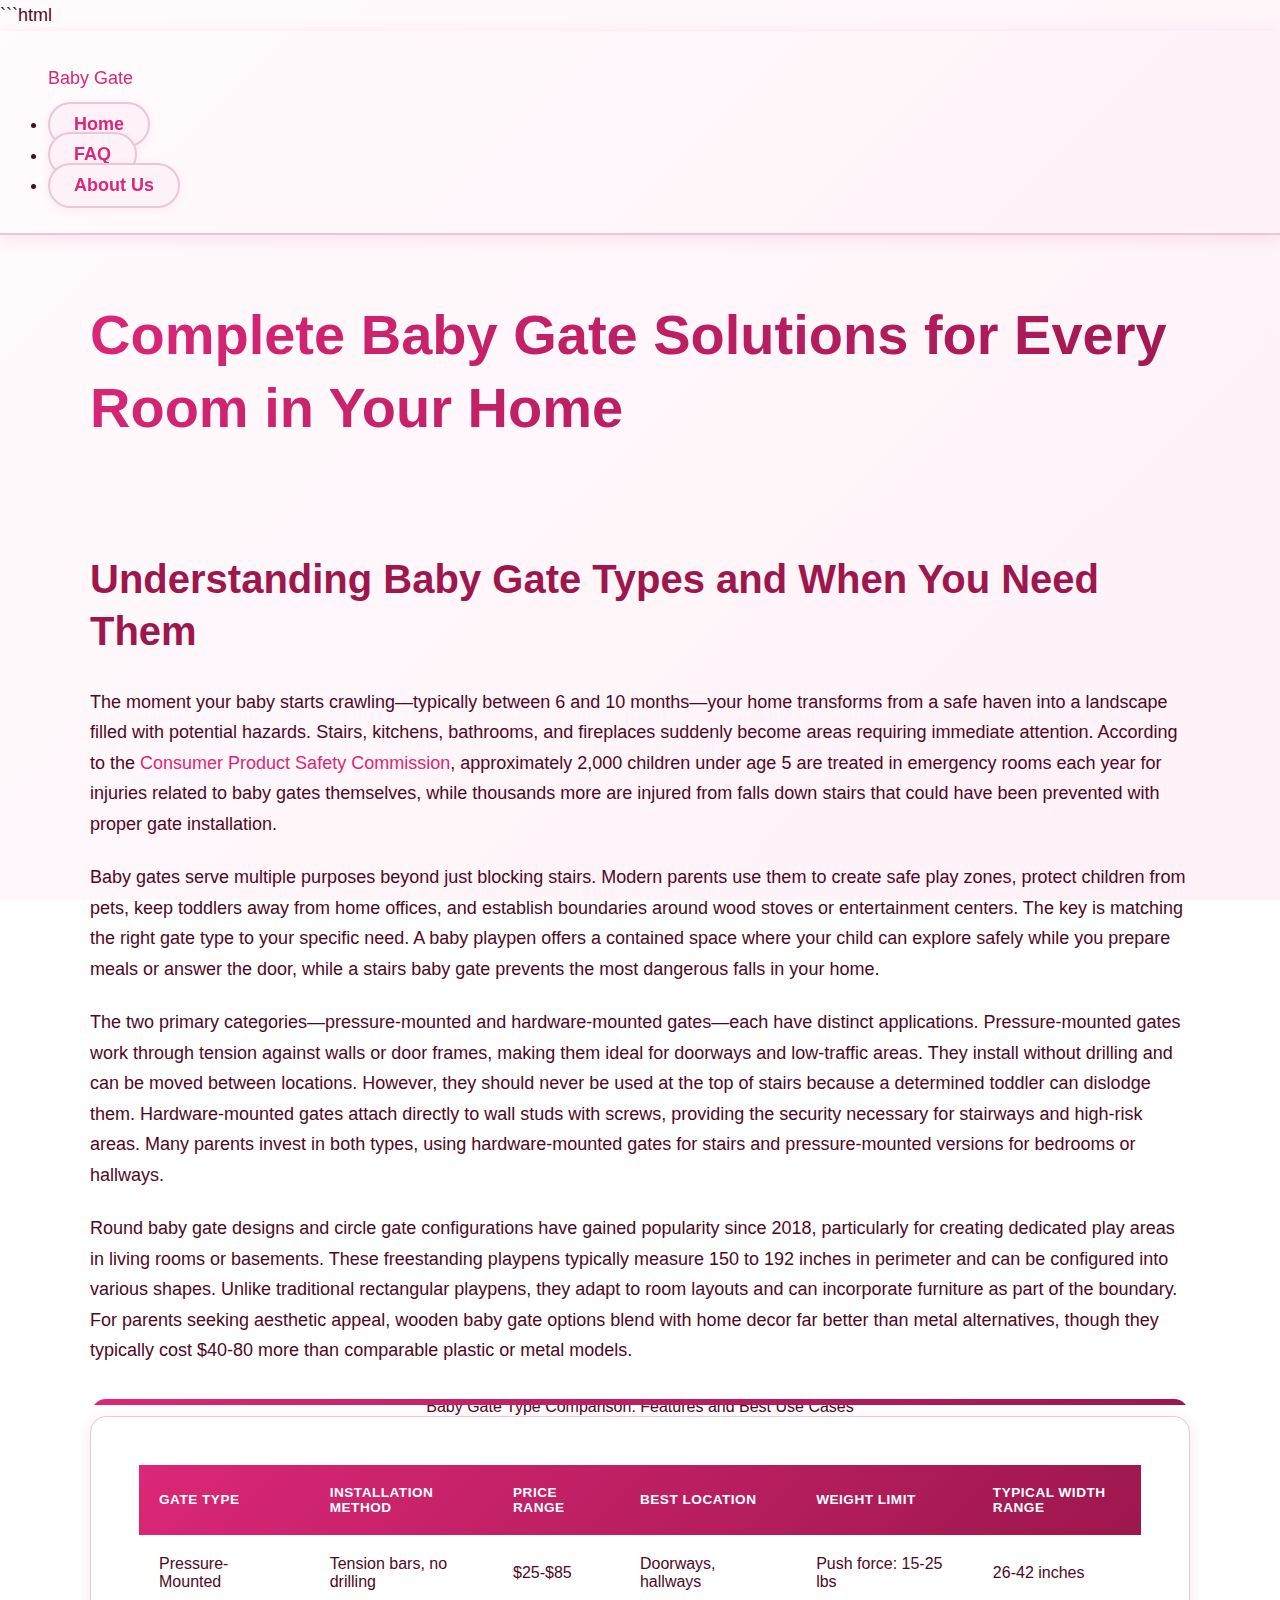
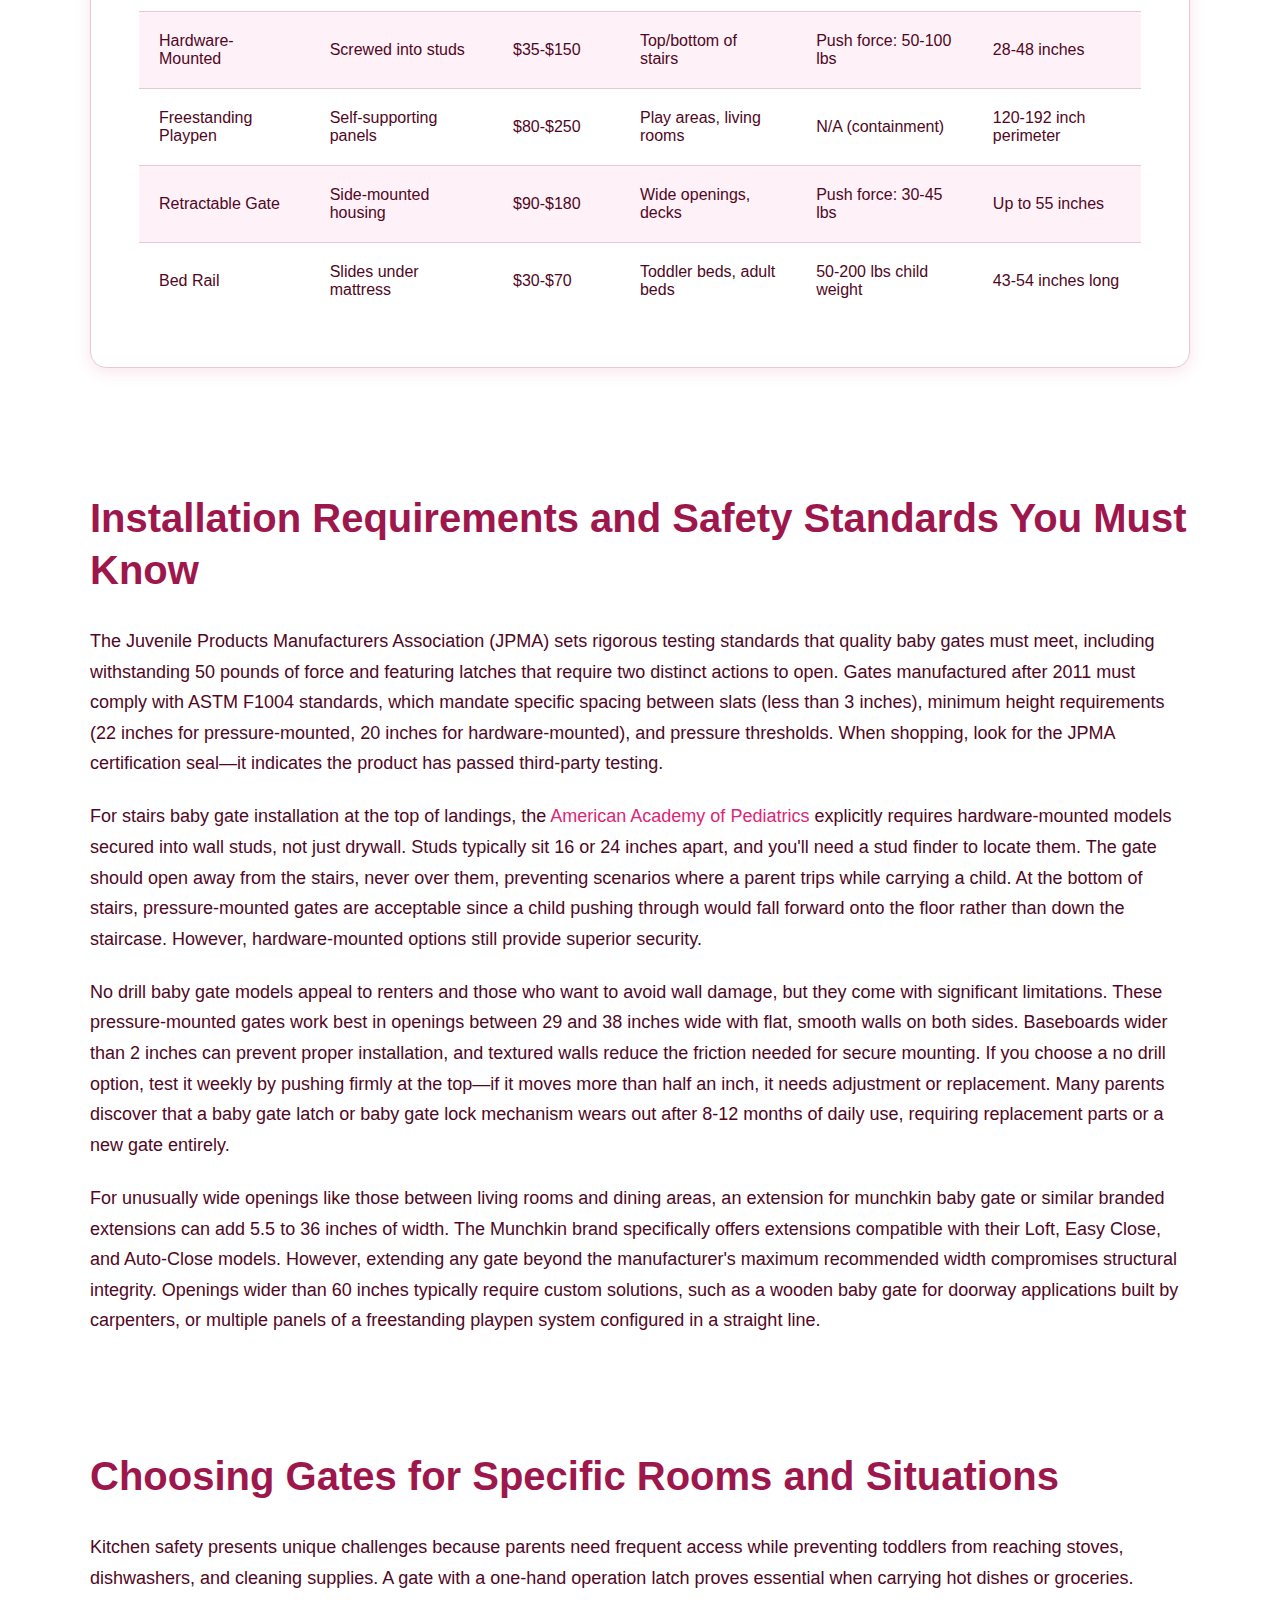
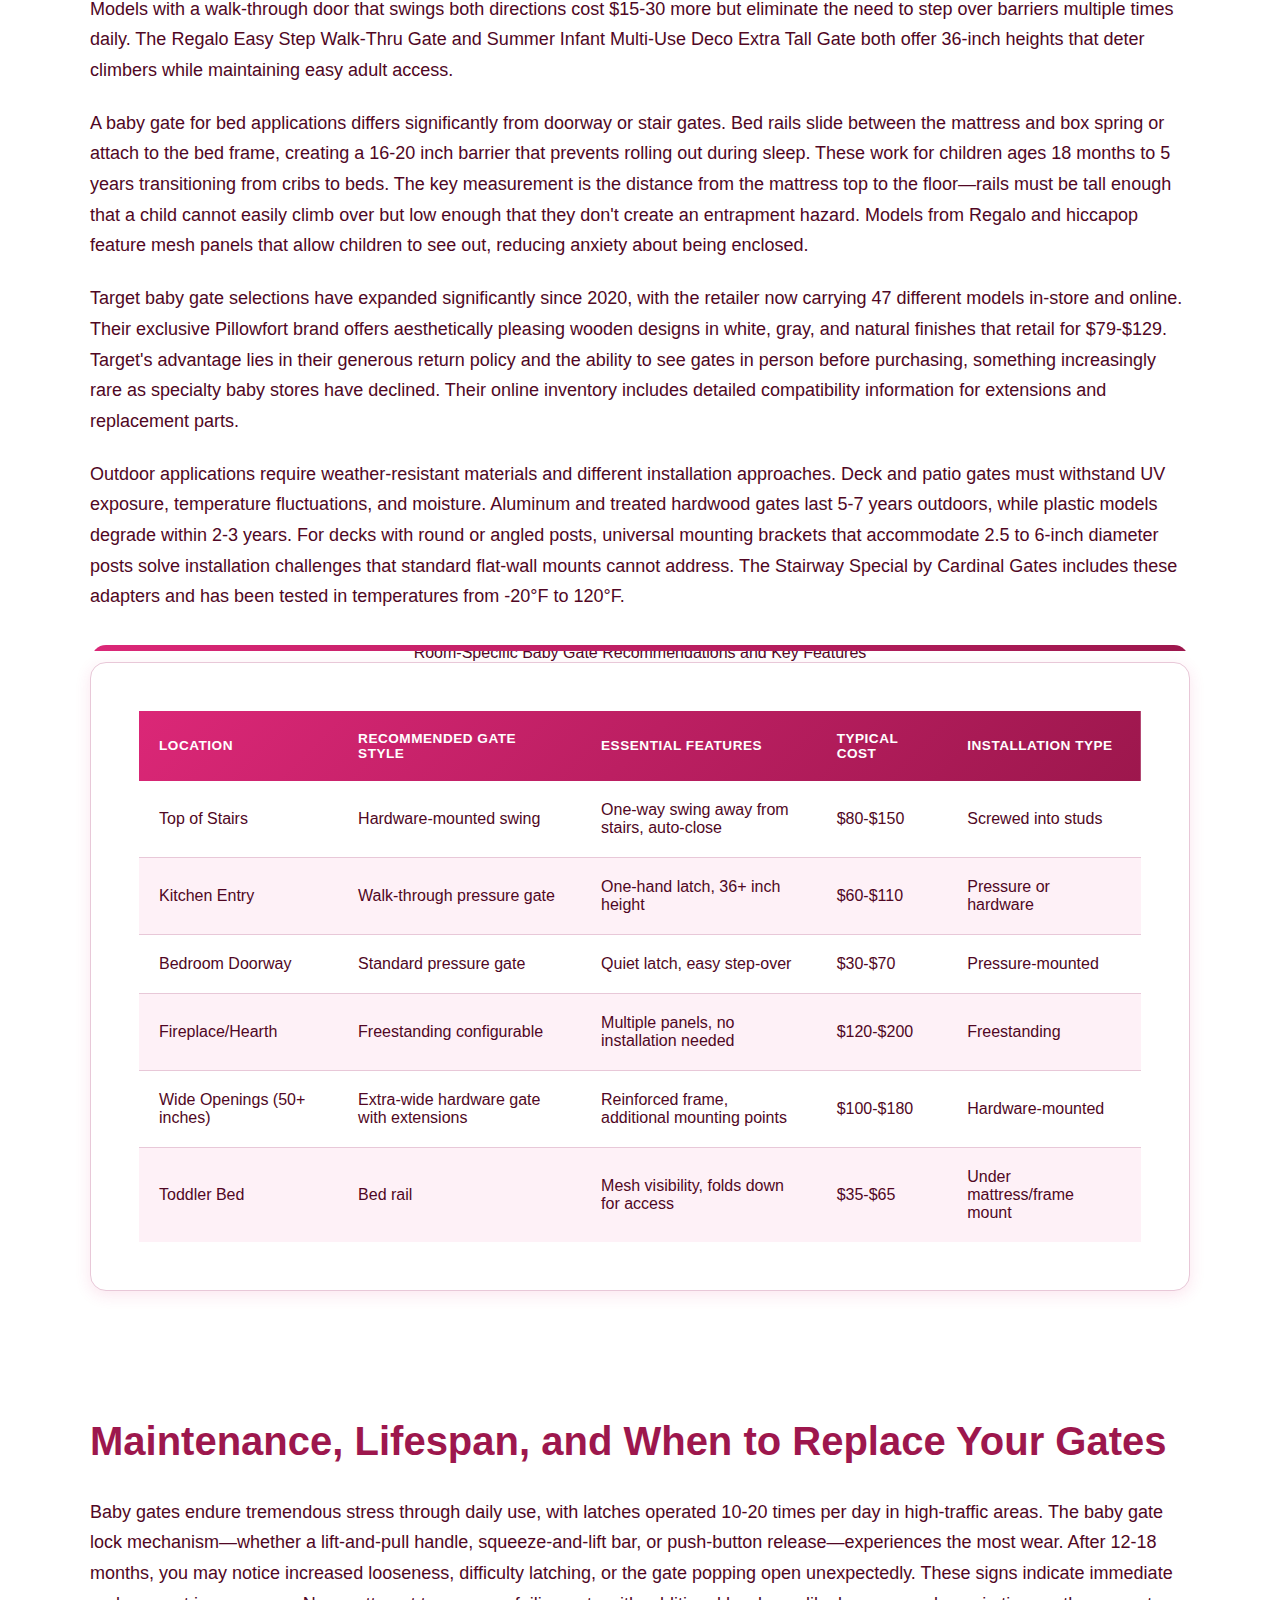
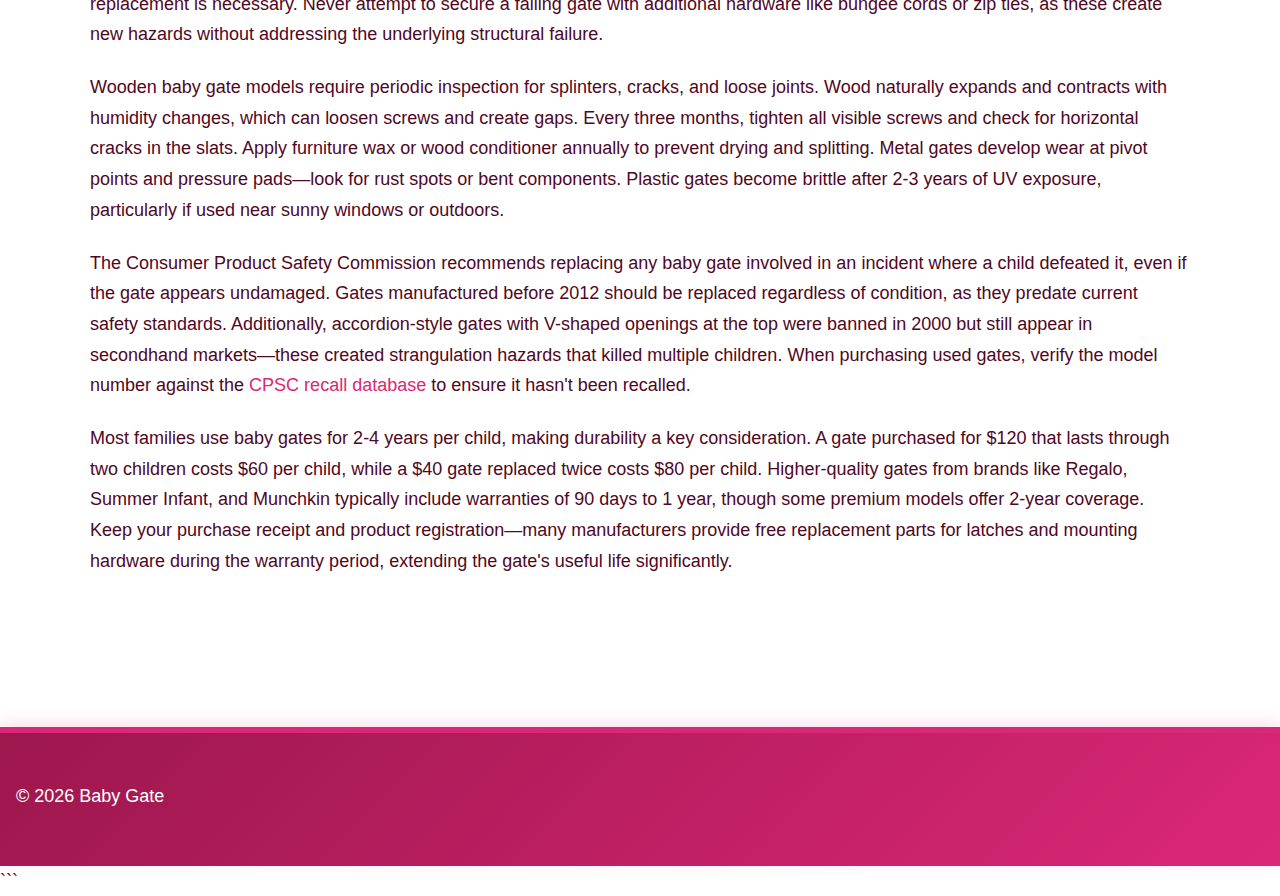
<file: index.html>
```html
<!DOCTYPE html>
<html lang="en-US">
<head><script>if(location.hostname==="baby-gate-xyz.pages.dev"){location.replace("https://baby-gate.xyz"+location.pathname+location.search)}</script>
<meta charset="UTF-8">
<meta name="viewport" content="width=device-width, initial-scale=1.0">
<title>Baby Gates & Safety Solutions for Your Home | Baby Gate</title>
<meta name="description" content="Expert guidance on choosing and installing baby gates, playpens, bed rails, and safety barriers. Compare hardware vs pressure-mounted options for stairs, doorways, and play areas.">
<link rel="canonical" href="https://baby-gate.xyz/">
<link rel="stylesheet" href="style.css">
<meta property="og:title" content="Baby Gates & Safety Solutions for Your Home | Baby Gate">
<meta property="og:description" content="Expert guidance on choosing and installing baby gates, playpens, bed rails, and safety barriers. Compare hardware vs pressure-mounted options for stairs, doorways, and play areas.">
<meta property="og:url" content="https://baby-gate.xyz/">
<meta property="og:type" content="website">
<meta name="twitter:card" content="summary_large_image">
<meta name="twitter:title" content="Baby Gates & Safety Solutions for Your Home | Baby Gate">
<meta name="twitter:description" content="Expert guidance on choosing and installing baby gates, playpens, bed rails, and safety barriers. Compare hardware vs pressure-mounted options for stairs, doorways, and play areas.">
<script type="application/ld+json">
{
  "@context": "https://schema.org",
  "@type": "Organization",
  "name": "Baby Gate",
  "url": "https://baby-gate.xyz"
}
</script>
</head>
<body>
<header class="site-header">
<a href="/">Baby Gate</a>
<nav class="site-nav">
<ul>
<li><a href="/" aria-current="page">Home</a></li>
<li><a href="/faq">FAQ</a></li>
<li><a href="/about-us">About Us</a></li>
</ul>
</nav>
</header>
<main class="site-main">
<div class="container">
<h1>Complete Baby Gate Solutions for Every Room in Your Home</h1>
<section>
<h2>Understanding Baby Gate Types and When You Need Them</h2>
<p>The moment your baby starts crawling—typically between 6 and 10 months—your home transforms from a safe haven into a landscape filled with potential hazards. Stairs, kitchens, bathrooms, and fireplaces suddenly become areas requiring immediate attention. According to the <a href="https://www.cpsc.gov/Safety-Education/Safety-Guides/Kids-and-Babies/Baby-Gates" rel="noopener noreferrer" target="_blank">Consumer Product Safety Commission</a>, approximately 2,000 children under age 5 are treated in emergency rooms each year for injuries related to baby gates themselves, while thousands more are injured from falls down stairs that could have been prevented with proper gate installation.</p>
<p>Baby gates serve multiple purposes beyond just blocking stairs. Modern parents use them to create safe play zones, protect children from pets, keep toddlers away from home offices, and establish boundaries around wood stoves or entertainment centers. The key is matching the right gate type to your specific need. A baby playpen offers a contained space where your child can explore safely while you prepare meals or answer the door, while a stairs baby gate prevents the most dangerous falls in your home.</p>
<p>The two primary categories—pressure-mounted and hardware-mounted gates—each have distinct applications. Pressure-mounted gates work through tension against walls or door frames, making them ideal for doorways and low-traffic areas. They install without drilling and can be moved between locations. However, they should never be used at the top of stairs because a determined toddler can dislodge them. Hardware-mounted gates attach directly to wall studs with screws, providing the security necessary for stairways and high-risk areas. Many parents invest in both types, using hardware-mounted gates for stairs and pressure-mounted versions for bedrooms or hallways.</p>
<p>Round baby gate designs and circle gate configurations have gained popularity since 2018, particularly for creating dedicated play areas in living rooms or basements. These freestanding playpens typically measure 150 to 192 inches in perimeter and can be configured into various shapes. Unlike traditional rectangular playpens, they adapt to room layouts and can incorporate furniture as part of the boundary. For parents seeking aesthetic appeal, wooden baby gate options blend with home decor far better than metal alternatives, though they typically cost $40-80 more than comparable plastic or metal models.</p>
<table class="card">
<caption>Baby Gate Type Comparison: Features and Best Use Cases</caption>
<thead>
<tr>
<th>Gate Type</th>
<th>Installation Method</th>
<th>Price Range</th>
<th>Best Location</th>
<th>Weight Limit</th>
<th>Typical Width Range</th>
</tr>
</thead>
<tbody>
<tr>
<td>Pressure-Mounted</td>
<td>Tension bars, no drilling</td>
<td>$25-$85</td>
<td>Doorways, hallways</td>
<td>Push force: 15-25 lbs</td>
<td>26-42 inches</td>
</tr>
<tr>
<td>Hardware-Mounted</td>
<td>Screwed into studs</td>
<td>$35-$150</td>
<td>Top/bottom of stairs</td>
<td>Push force: 50-100 lbs</td>
<td>28-48 inches</td>
</tr>
<tr>
<td>Freestanding Playpen</td>
<td>Self-supporting panels</td>
<td>$80-$250</td>
<td>Play areas, living rooms</td>
<td>N/A (containment)</td>
<td>120-192 inch perimeter</td>
</tr>
<tr>
<td>Retractable Gate</td>
<td>Side-mounted housing</td>
<td>$90-$180</td>
<td>Wide openings, decks</td>
<td>Push force: 30-45 lbs</td>
<td>Up to 55 inches</td>
</tr>
<tr>
<td>Bed Rail</td>
<td>Slides under mattress</td>
<td>$30-$70</td>
<td>Toddler beds, adult beds</td>
<td>50-200 lbs child weight</td>
<td>43-54 inches long</td>
</tr>
</tbody>
</table>
</section>
<section>
<h2>Installation Requirements and Safety Standards You Must Know</h2>
<p>The Juvenile Products Manufacturers Association (JPMA) sets rigorous testing standards that quality baby gates must meet, including withstanding 50 pounds of force and featuring latches that require two distinct actions to open. Gates manufactured after 2011 must comply with ASTM F1004 standards, which mandate specific spacing between slats (less than 3 inches), minimum height requirements (22 inches for pressure-mounted, 20 inches for hardware-mounted), and pressure thresholds. When shopping, look for the JPMA certification seal—it indicates the product has passed third-party testing.</p>
<p>For stairs baby gate installation at the top of landings, the <a href="https://www.healthychildren.org/English/safety-prevention/at-home/Pages/Safety-Gates-and-Playpens.aspx" rel="noopener noreferrer" target="_blank">American Academy of Pediatrics</a> explicitly requires hardware-mounted models secured into wall studs, not just drywall. Studs typically sit 16 or 24 inches apart, and you'll need a stud finder to locate them. The gate should open away from the stairs, never over them, preventing scenarios where a parent trips while carrying a child. At the bottom of stairs, pressure-mounted gates are acceptable since a child pushing through would fall forward onto the floor rather than down the staircase. However, hardware-mounted options still provide superior security.</p>
<p>No drill baby gate models appeal to renters and those who want to avoid wall damage, but they come with significant limitations. These pressure-mounted gates work best in openings between 29 and 38 inches wide with flat, smooth walls on both sides. Baseboards wider than 2 inches can prevent proper installation, and textured walls reduce the friction needed for secure mounting. If you choose a no drill option, test it weekly by pushing firmly at the top—if it moves more than half an inch, it needs adjustment or replacement. Many parents discover that a baby gate latch or baby gate lock mechanism wears out after 8-12 months of daily use, requiring replacement parts or a new gate entirely.</p>
<p>For unusually wide openings like those between living rooms and dining areas, an extension for munchkin baby gate or similar branded extensions can add 5.5 to 36 inches of width. The Munchkin brand specifically offers extensions compatible with their Loft, Easy Close, and Auto-Close models. However, extending any gate beyond the manufacturer's maximum recommended width compromises structural integrity. Openings wider than 60 inches typically require custom solutions, such as a wooden baby gate for doorway applications built by carpenters, or multiple panels of a freestanding playpen system configured in a straight line.</p>
</section>
<section>
<h2>Choosing Gates for Specific Rooms and Situations</h2>
<p>Kitchen safety presents unique challenges because parents need frequent access while preventing toddlers from reaching stoves, dishwashers, and cleaning supplies. A gate with a one-hand operation latch proves essential when carrying hot dishes or groceries. Models with a walk-through door that swings both directions cost $15-30 more but eliminate the need to step over barriers multiple times daily. The Regalo Easy Step Walk-Thru Gate and Summer Infant Multi-Use Deco Extra Tall Gate both offer 36-inch heights that deter climbers while maintaining easy adult access.</p>
<p>A baby gate for bed applications differs significantly from doorway or stair gates. Bed rails slide between the mattress and box spring or attach to the bed frame, creating a 16-20 inch barrier that prevents rolling out during sleep. These work for children ages 18 months to 5 years transitioning from cribs to beds. The key measurement is the distance from the mattress top to the floor—rails must be tall enough that a child cannot easily climb over but low enough that they don't create an entrapment hazard. Models from Regalo and hiccapop feature mesh panels that allow children to see out, reducing anxiety about being enclosed.</p>
<p>Target baby gate selections have expanded significantly since 2020, with the retailer now carrying 47 different models in-store and online. Their exclusive Pillowfort brand offers aesthetically pleasing wooden designs in white, gray, and natural finishes that retail for $79-$129. Target's advantage lies in their generous return policy and the ability to see gates in person before purchasing, something increasingly rare as specialty baby stores have declined. Their online inventory includes detailed compatibility information for extensions and replacement parts.</p>
<p>Outdoor applications require weather-resistant materials and different installation approaches. Deck and patio gates must withstand UV exposure, temperature fluctuations, and moisture. Aluminum and treated hardwood gates last 5-7 years outdoors, while plastic models degrade within 2-3 years. For decks with round or angled posts, universal mounting brackets that accommodate 2.5 to 6-inch diameter posts solve installation challenges that standard flat-wall mounts cannot address. The Stairway Special by Cardinal Gates includes these adapters and has been tested in temperatures from -20°F to 120°F.</p>
<table class="card">
<caption>Room-Specific Baby Gate Recommendations and Key Features</caption>
<thead>
<tr>
<th>Location</th>
<th>Recommended Gate Style</th>
<th>Essential Features</th>
<th>Typical Cost</th>
<th>Installation Type</th>
</tr>
</thead>
<tbody>
<tr>
<td>Top of Stairs</td>
<td>Hardware-mounted swing</td>
<td>One-way swing away from stairs, auto-close</td>
<td>$80-$150</td>
<td>Screwed into studs</td>
</tr>
<tr>
<td>Kitchen Entry</td>
<td>Walk-through pressure gate</td>
<td>One-hand latch, 36+ inch height</td>
<td>$60-$110</td>
<td>Pressure or hardware</td>
</tr>
<tr>
<td>Bedroom Doorway</td>
<td>Standard pressure gate</td>
<td>Quiet latch, easy step-over</td>
<td>$30-$70</td>
<td>Pressure-mounted</td>
</tr>
<tr>
<td>Fireplace/Hearth</td>
<td>Freestanding configurable</td>
<td>Multiple panels, no installation needed</td>
<td>$120-$200</td>
<td>Freestanding</td>
</tr>
<tr>
<td>Wide Openings (50+ inches)</td>
<td>Extra-wide hardware gate with extensions</td>
<td>Reinforced frame, additional mounting points</td>
<td>$100-$180</td>
<td>Hardware-mounted</td>
</tr>
<tr>
<td>Toddler Bed</td>
<td>Bed rail</td>
<td>Mesh visibility, folds down for access</td>
<td>$35-$65</td>
<td>Under mattress/frame mount</td>
</tr>
</tbody>
</table>
</section>
<section>
<h2>Maintenance, Lifespan, and When to Replace Your Gates</h2>
<p>Baby gates endure tremendous stress through daily use, with latches operated 10-20 times per day in high-traffic areas. The baby gate lock mechanism—whether a lift-and-pull handle, squeeze-and-lift bar, or push-button release—experiences the most wear. After 12-18 months, you may notice increased looseness, difficulty latching, or the gate popping open unexpectedly. These signs indicate immediate replacement is necessary. Never attempt to secure a failing gate with additional hardware like bungee cords or zip ties, as these create new hazards without addressing the underlying structural failure.</p>
<p>Wooden baby gate models require periodic inspection for splinters, cracks, and loose joints. Wood naturally expands and contracts with humidity changes, which can loosen screws and create gaps. Every three months, tighten all visible screws and check for horizontal cracks in the slats. Apply furniture wax or wood conditioner annually to prevent drying and splitting. Metal gates develop wear at pivot points and pressure pads—look for rust spots or bent components. Plastic gates become brittle after 2-3 years of UV exposure, particularly if used near sunny windows or outdoors.</p>
<p>The Consumer Product Safety Commission recommends replacing any baby gate involved in an incident where a child defeated it, even if the gate appears undamaged. Gates manufactured before 2012 should be replaced regardless of condition, as they predate current safety standards. Additionally, accordion-style gates with V-shaped openings at the top were banned in 2000 but still appear in secondhand markets—these created strangulation hazards that killed multiple children. When purchasing used gates, verify the model number against the <a href="https://www.cpsc.gov/Recalls" rel="noopener noreferrer" target="_blank">CPSC recall database</a> to ensure it hasn't been recalled.</p>
<p>Most families use baby gates for 2-4 years per child, making durability a key consideration. A gate purchased for $120 that lasts through two children costs $60 per child, while a $40 gate replaced twice costs $80 per child. Higher-quality gates from brands like Regalo, Summer Infant, and Munchkin typically include warranties of 90 days to 1 year, though some premium models offer 2-year coverage. Keep your purchase receipt and product registration—many manufacturers provide free replacement parts for latches and mounting hardware during the warranty period, extending the gate's useful life significantly.</p>
</section>
</div>
</main>
<footer class="site-footer">
<p>&copy; 2026 Baby Gate</p>
</footer>
</body>
</html>
```
</file>
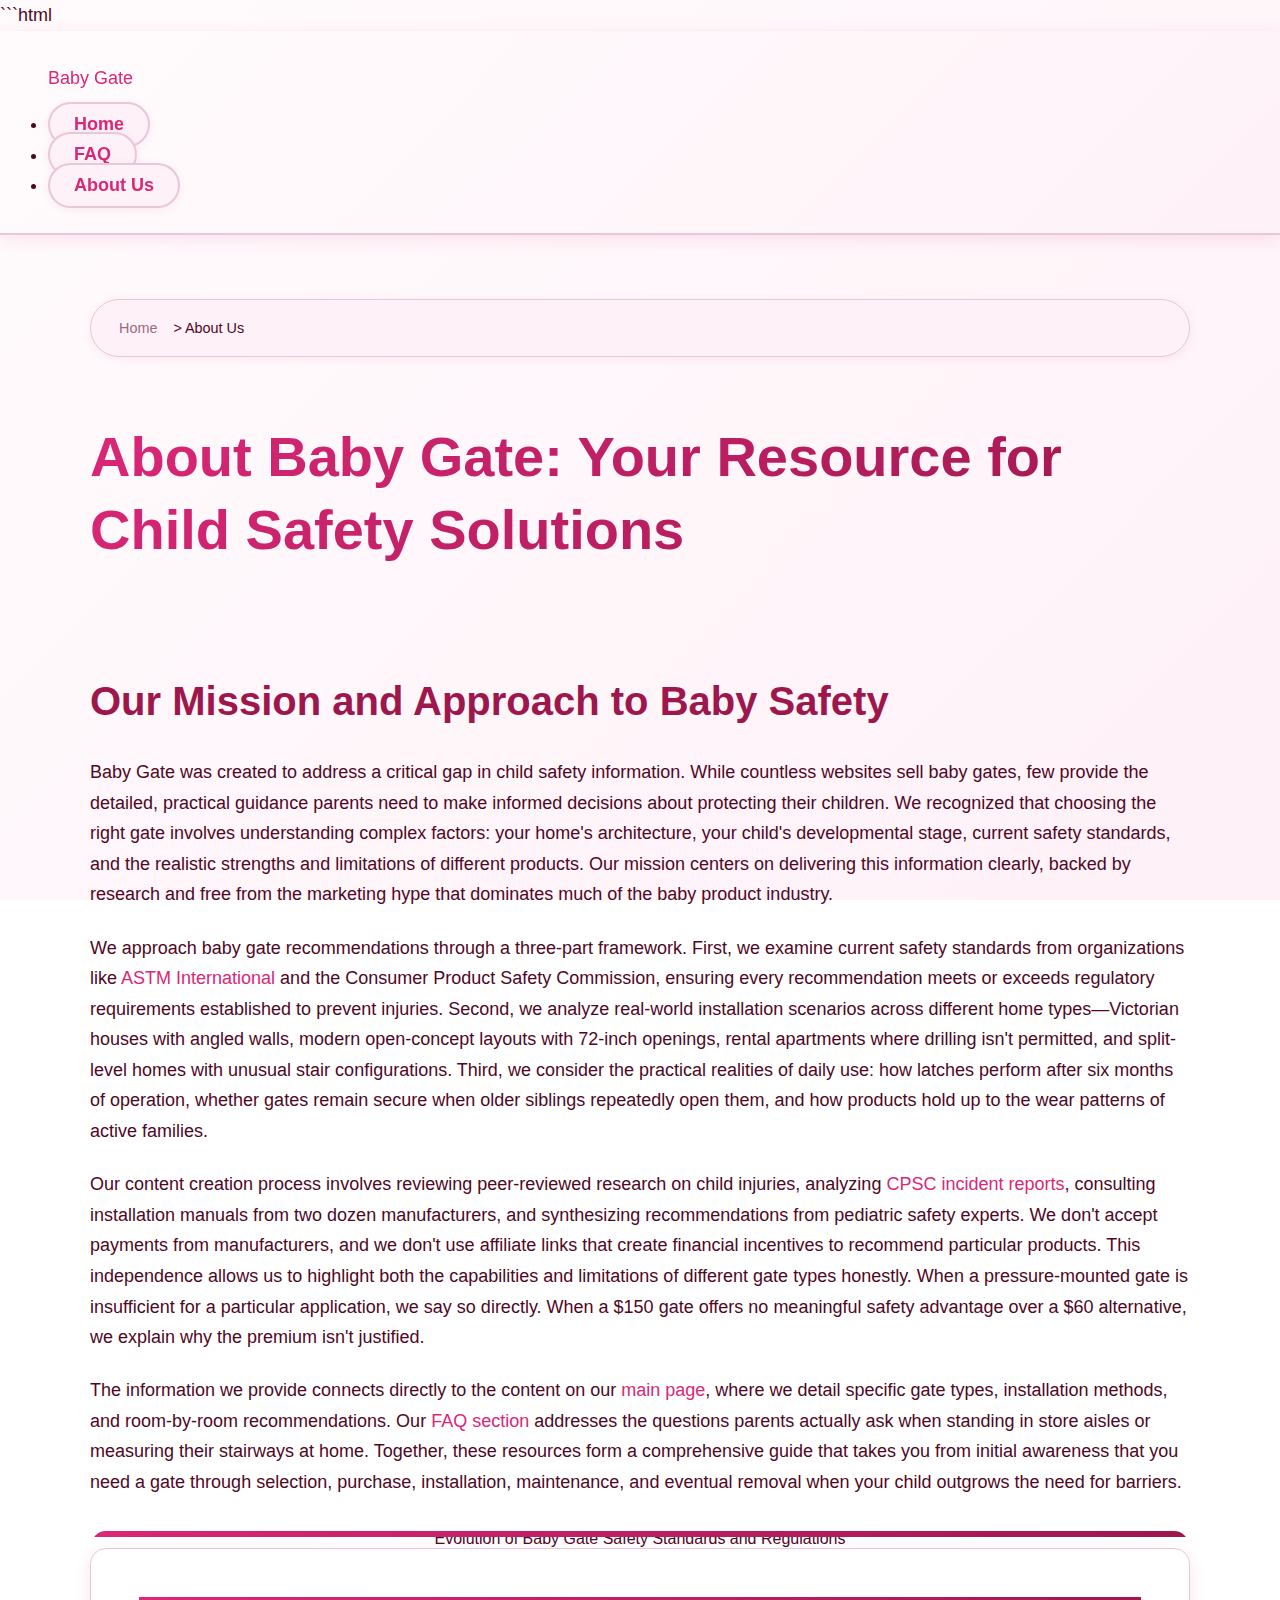
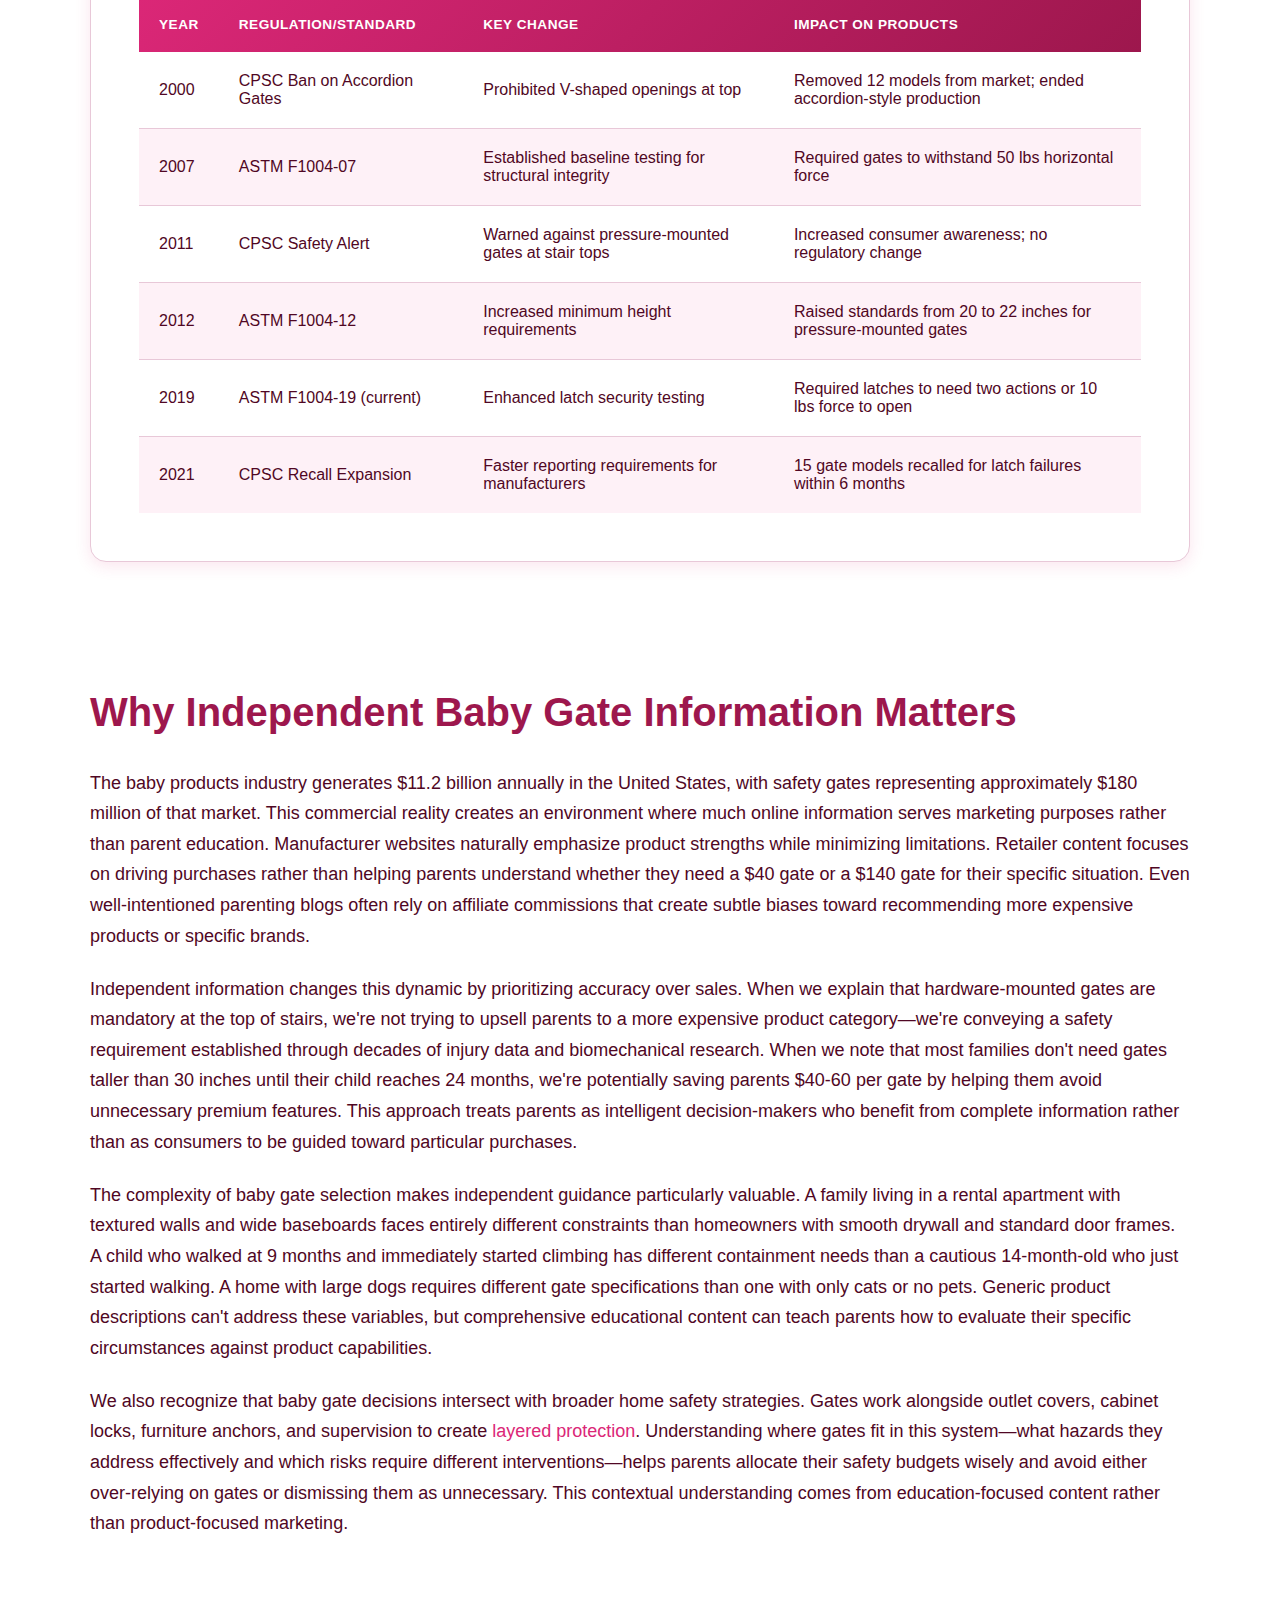
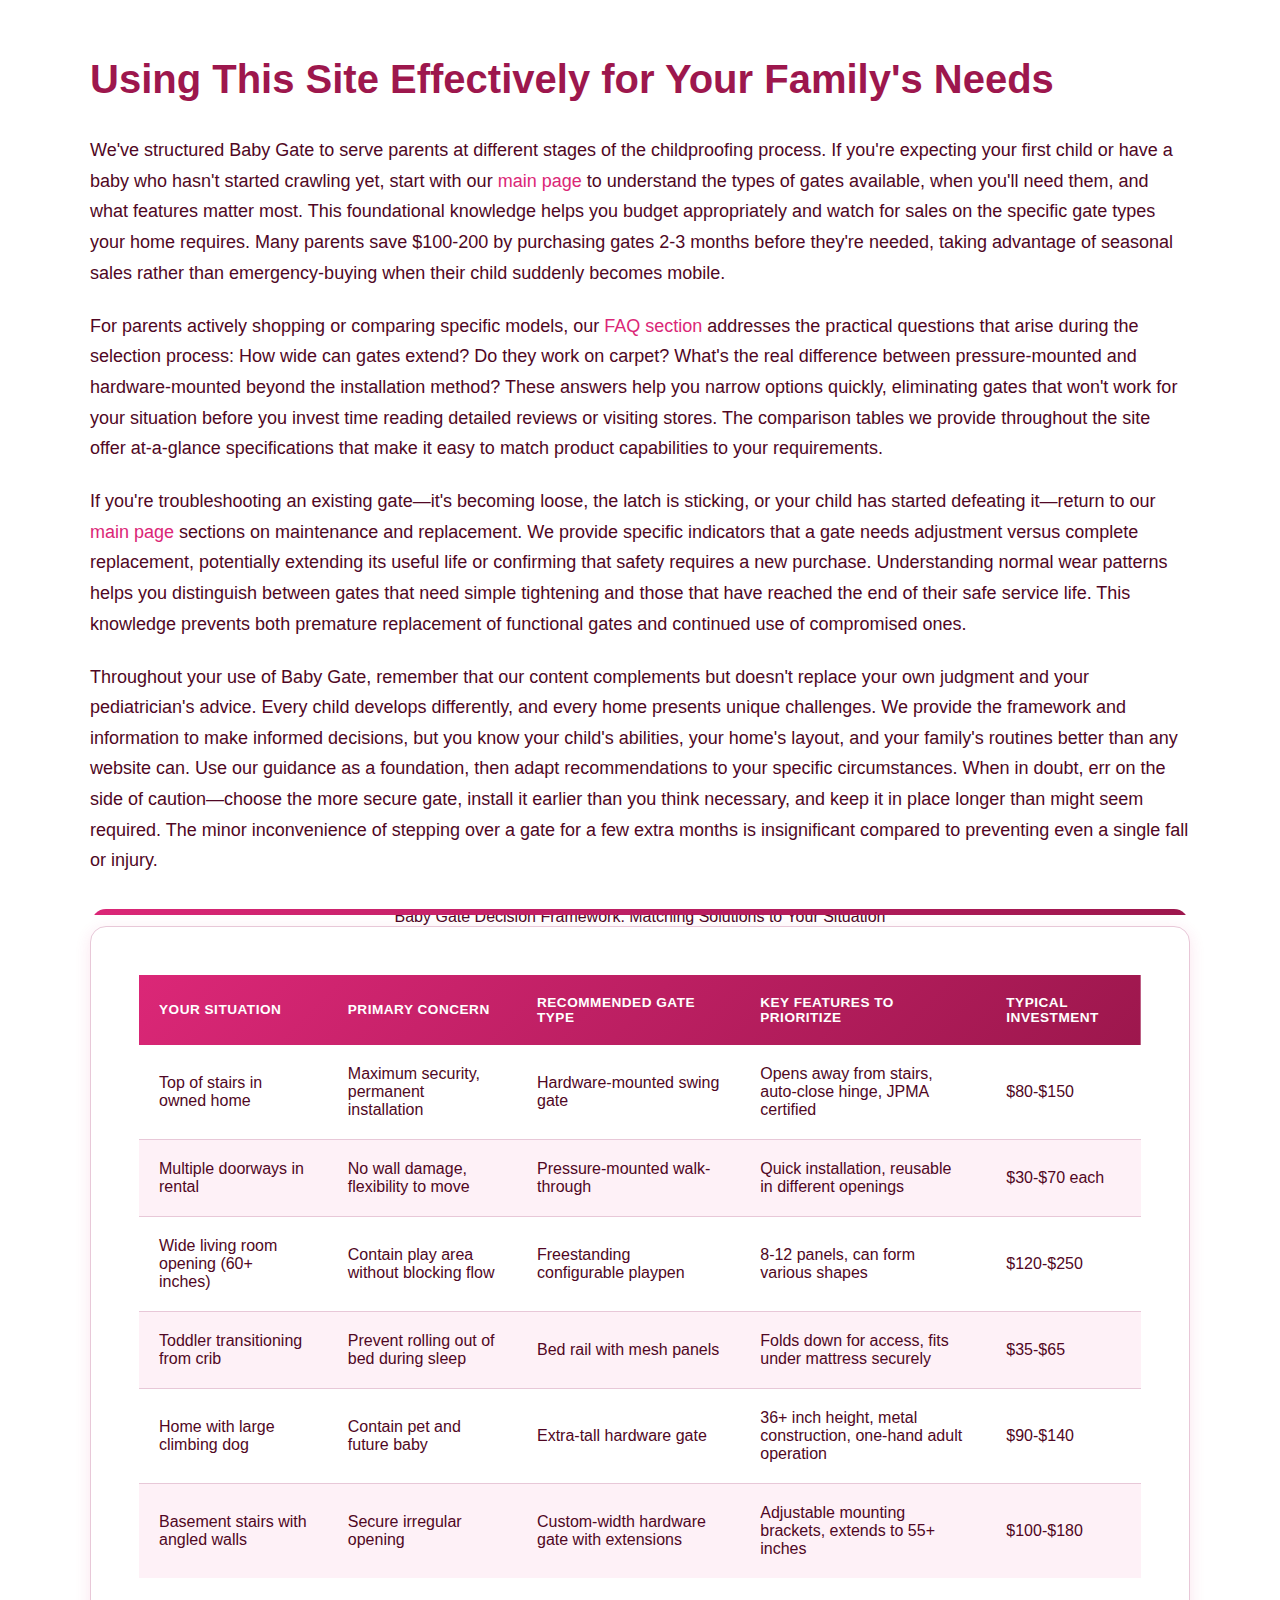
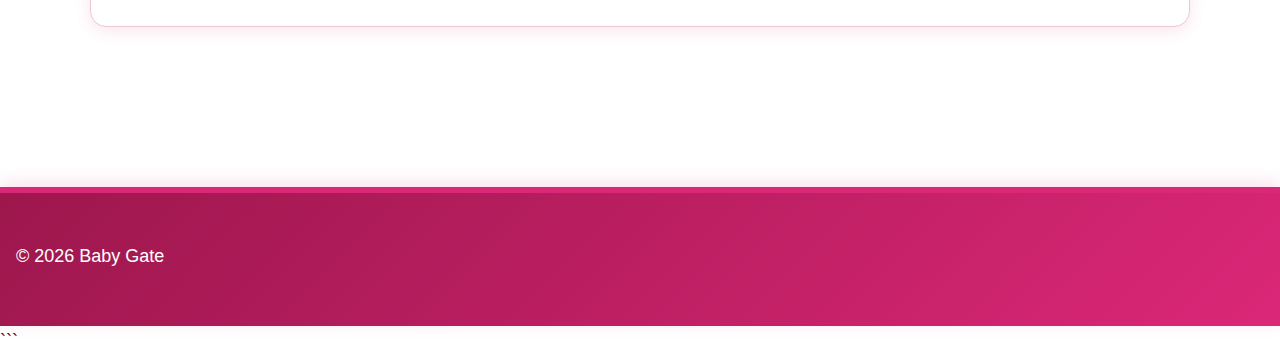
<file: about-us.html>
```html
<!DOCTYPE html>
<html lang="en-US">
<head><script>if(location.hostname==="baby-gate-xyz.pages.dev"){location.replace("https://baby-gate.xyz"+location.pathname+location.search)}</script>
<meta charset="UTF-8">
<meta name="viewport" content="width=device-width, initial-scale=1.0">
<title>About Baby Gate: Expert Child Safety Information</title>
<meta name="description" content="Learn about our mission to provide evidence-based baby gate recommendations. We research safety standards, test installation methods, and compare products to help parents childproof effectively.">
<link rel="canonical" href="https://baby-gate.xyz/about-us">
<link rel="stylesheet" href="style.css">
<script type="application/ld+json">
{
  "@context": "https://schema.org",
  "@type": "AboutPage",
  "name": "About Baby Gate: Your Resource for Child Safety Solutions",
  "description": "Learn about our mission to provide evidence-based baby gate recommendations. We research safety standards, test installation methods, and compare products to help parents childproof effectively.",
  "url": "https://baby-gate.xyz/about-us"
}
</script>
</head>
<body>
<header class="site-header">
<a href="/">Baby Gate</a>
<nav class="site-nav">
<ul>
<li><a href="/">Home</a></li>
<li><a href="/faq">FAQ</a></li>
<li><a href="/about-us" aria-current="page">About Us</a></li>
</ul>
</nav>
</header>

<main class="site-main">
<div class="container">
<nav class="breadcrumbs">
<a href="/">Home</a> &gt; About Us
</nav>

<h1>About Baby Gate: Your Resource for Child Safety Solutions</h1>

<section>
<h2>Our Mission and Approach to Baby Safety</h2>
<p>Baby Gate was created to address a critical gap in child safety information. While countless websites sell baby gates, few provide the detailed, practical guidance parents need to make informed decisions about protecting their children. We recognized that choosing the right gate involves understanding complex factors: your home's architecture, your child's developmental stage, current safety standards, and the realistic strengths and limitations of different products. Our mission centers on delivering this information clearly, backed by research and free from the marketing hype that dominates much of the baby product industry.</p>
<p>We approach baby gate recommendations through a three-part framework. First, we examine current safety standards from organizations like <a href="https://www.astm.org/products-services/standards-and-publications.html">ASTM International</a> and the Consumer Product Safety Commission, ensuring every recommendation meets or exceeds regulatory requirements established to prevent injuries. Second, we analyze real-world installation scenarios across different home types—Victorian houses with angled walls, modern open-concept layouts with 72-inch openings, rental apartments where drilling isn't permitted, and split-level homes with unusual stair configurations. Third, we consider the practical realities of daily use: how latches perform after six months of operation, whether gates remain secure when older siblings repeatedly open them, and how products hold up to the wear patterns of active families.</p>
<p>Our content creation process involves reviewing peer-reviewed research on child injuries, analyzing <a href="https://www.cpsc.gov/s3fs-public/pdfs/blk_media_2001d012.pdf">CPSC incident reports</a>, consulting installation manuals from two dozen manufacturers, and synthesizing recommendations from pediatric safety experts. We don't accept payments from manufacturers, and we don't use affiliate links that create financial incentives to recommend particular products. This independence allows us to highlight both the capabilities and limitations of different gate types honestly. When a pressure-mounted gate is insufficient for a particular application, we say so directly. When a $150 gate offers no meaningful safety advantage over a $60 alternative, we explain why the premium isn't justified.</p>
<p>The information we provide connects directly to the content on our <a href="/">main page</a>, where we detail specific gate types, installation methods, and room-by-room recommendations. Our <a href="/faq">FAQ section</a> addresses the questions parents actually ask when standing in store aisles or measuring their stairways at home. Together, these resources form a comprehensive guide that takes you from initial awareness that you need a gate through selection, purchase, installation, maintenance, and eventual removal when your child outgrows the need for barriers.</p>

<table class="card">
<caption>Evolution of Baby Gate Safety Standards and Regulations</caption>
<thead>
<tr>
<th>Year</th>
<th>Regulation/Standard</th>
<th>Key Change</th>
<th>Impact on Products</th>
</tr>
</thead>
<tbody>
<tr>
<td>2000</td>
<td>CPSC Ban on Accordion Gates</td>
<td>Prohibited V-shaped openings at top</td>
<td>Removed 12 models from market; ended accordion-style production</td>
</tr>
<tr>
<td>2007</td>
<td>ASTM F1004-07</td>
<td>Established baseline testing for structural integrity</td>
<td>Required gates to withstand 50 lbs horizontal force</td>
</tr>
<tr>
<td>2011</td>
<td>CPSC Safety Alert</td>
<td>Warned against pressure-mounted gates at stair tops</td>
<td>Increased consumer awareness; no regulatory change</td>
</tr>
<tr>
<td>2012</td>
<td>ASTM F1004-12</td>
<td>Increased minimum height requirements</td>
<td>Raised standards from 20 to 22 inches for pressure-mounted gates</td>
</tr>
<tr>
<td>2019</td>
<td>ASTM F1004-19 (current)</td>
<td>Enhanced latch security testing</td>
<td>Required latches to need two actions or 10 lbs force to open</td>
</tr>
<tr>
<td>2021</td>
<td>CPSC Recall Expansion</td>
<td>Faster reporting requirements for manufacturers</td>
<td>15 gate models recalled for latch failures within 6 months</td>
</tr>
</tbody>
</table>
</section>

<section>
<h2>Why Independent Baby Gate Information Matters</h2>
<p>The baby products industry generates $11.2 billion annually in the United States, with safety gates representing approximately $180 million of that market. This commercial reality creates an environment where much online information serves marketing purposes rather than parent education. Manufacturer websites naturally emphasize product strengths while minimizing limitations. Retailer content focuses on driving purchases rather than helping parents understand whether they need a $40 gate or a $140 gate for their specific situation. Even well-intentioned parenting blogs often rely on affiliate commissions that create subtle biases toward recommending more expensive products or specific brands.</p>
<p>Independent information changes this dynamic by prioritizing accuracy over sales. When we explain that hardware-mounted gates are mandatory at the top of stairs, we're not trying to upsell parents to a more expensive product category—we're conveying a safety requirement established through decades of injury data and biomechanical research. When we note that most families don't need gates taller than 30 inches until their child reaches 24 months, we're potentially saving parents $40-60 per gate by helping them avoid unnecessary premium features. This approach treats parents as intelligent decision-makers who benefit from complete information rather than as consumers to be guided toward particular purchases.</p>
<p>The complexity of baby gate selection makes independent guidance particularly valuable. A family living in a rental apartment with textured walls and wide baseboards faces entirely different constraints than homeowners with smooth drywall and standard door frames. A child who walked at 9 months and immediately started climbing has different containment needs than a cautious 14-month-old who just started walking. A home with large dogs requires different gate specifications than one with only cats or no pets. Generic product descriptions can't address these variables, but comprehensive educational content can teach parents how to evaluate their specific circumstances against product capabilities.</p>
<p>We also recognize that baby gate decisions intersect with broader home safety strategies. Gates work alongside outlet covers, cabinet locks, furniture anchors, and supervision to create <a href="https://en.wikipedia.org/wiki/Childproofing">layered protection</a>. Understanding where gates fit in this system—what hazards they address effectively and which risks require different interventions—helps parents allocate their safety budgets wisely and avoid either over-relying on gates or dismissing them as unnecessary. This contextual understanding comes from education-focused content rather than product-focused marketing.</p>
</section>

<section>
<h2>Using This Site Effectively for Your Family's Needs</h2>
<p>We've structured Baby Gate to serve parents at different stages of the childproofing process. If you're expecting your first child or have a baby who hasn't started crawling yet, start with our <a href="/">main page</a> to understand the types of gates available, when you'll need them, and what features matter most. This foundational knowledge helps you budget appropriately and watch for sales on the specific gate types your home requires. Many parents save $100-200 by purchasing gates 2-3 months before they're needed, taking advantage of seasonal sales rather than emergency-buying when their child suddenly becomes mobile.</p>
<p>For parents actively shopping or comparing specific models, our <a href="/faq">FAQ section</a> addresses the practical questions that arise during the selection process: How wide can gates extend? Do they work on carpet? What's the real difference between pressure-mounted and hardware-mounted beyond the installation method? These answers help you narrow options quickly, eliminating gates that won't work for your situation before you invest time reading detailed reviews or visiting stores. The comparison tables we provide throughout the site offer at-a-glance specifications that make it easy to match product capabilities to your requirements.</p>
<p>If you're troubleshooting an existing gate—it's becoming loose, the latch is sticking, or your child has started defeating it—return to our <a href="/">main page</a> sections on maintenance and replacement. We provide specific indicators that a gate needs adjustment versus complete replacement, potentially extending its useful life or confirming that safety requires a new purchase. Understanding normal wear patterns helps you distinguish between gates that need simple tightening and those that have reached the end of their safe service life. This knowledge prevents both premature replacement of functional gates and continued use of compromised ones.</p>
<p>Throughout your use of Baby Gate, remember that our content complements but doesn't replace your own judgment and your pediatrician's advice. Every child develops differently, and every home presents unique challenges. We provide the framework and information to make informed decisions, but you know your child's abilities, your home's layout, and your family's routines better than any website can. Use our guidance as a foundation, then adapt recommendations to your specific circumstances. When in doubt, err on the side of caution—choose the more secure gate, install it earlier than you think necessary, and keep it in place longer than might seem required. The minor inconvenience of stepping over a gate for a few extra months is insignificant compared to preventing even a single fall or injury.</p>

<table class="card">
<caption>Baby Gate Decision Framework: Matching Solutions to Your Situation</caption>
<thead>
<tr>
<th>Your Situation</th>
<th>Primary Concern</th>
<th>Recommended Gate Type</th>
<th>Key Features to Prioritize</th>
<th>Typical Investment</th>
</tr>
</thead>
<tbody>
<tr>
<td>Top of stairs in owned home</td>
<td>Maximum security, permanent installation</td>
<td>Hardware-mounted swing gate</td>
<td>Opens away from stairs, auto-close hinge, JPMA certified</td>
<td>$80-$150</td>
</tr>
<tr>
<td>Multiple doorways in rental</td>
<td>No wall damage, flexibility to move</td>
<td>Pressure-mounted walk-through</td>
<td>Quick installation, reusable in different openings</td>
<td>$30-$70 each</td>
</tr>
<tr>
<td>Wide living room opening (60+ inches)</td>
<td>Contain play area without blocking flow</td>
<td>Freestanding configurable playpen</td>
<td>8-12 panels, can form various shapes</td>
<td>$120-$250</td>
</tr>
<tr>
<td>Toddler transitioning from crib</td>
<td>Prevent rolling out of bed during sleep</td>
<td>Bed rail with mesh panels</td>
<td>Folds down for access, fits under mattress securely</td>
<td>$35-$65</td>
</tr>
<tr>
<td>Home with large climbing dog</td>
<td>Contain pet and future baby</td>
<td>Extra-tall hardware gate</td>
<td>36+ inch height, metal construction, one-hand adult operation</td>
<td>$90-$140</td>
</tr>
<tr>
<td>Basement stairs with angled walls</td>
<td>Secure irregular opening</td>
<td>Custom-width hardware gate with extensions</td>
<td>Adjustable mounting brackets, extends to 55+ inches</td>
<td>$100-$180</td>
</tr>
</tbody>
</table>
</section>
</div>
</main>

<footer class="site-footer">
<p>&copy; 2026 Baby Gate</p>
</footer>
</body>
</html>
```
</file>
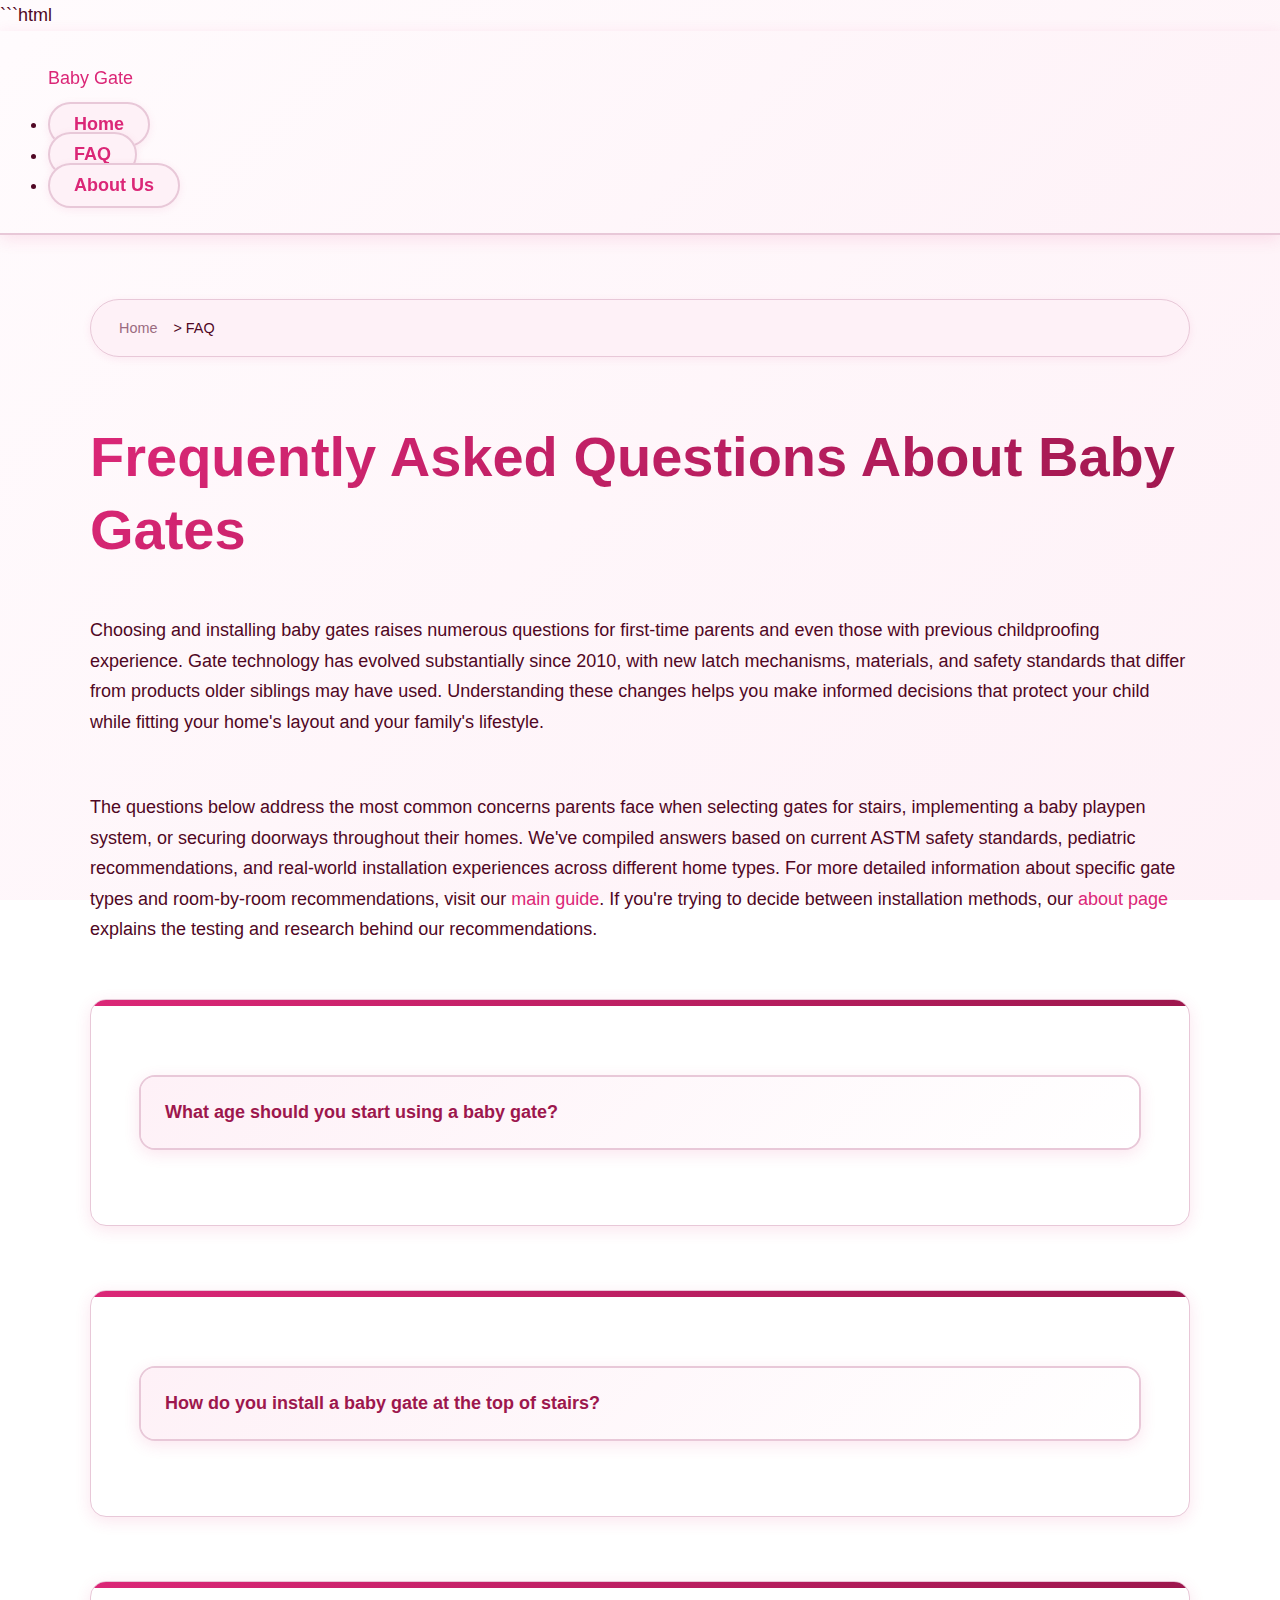
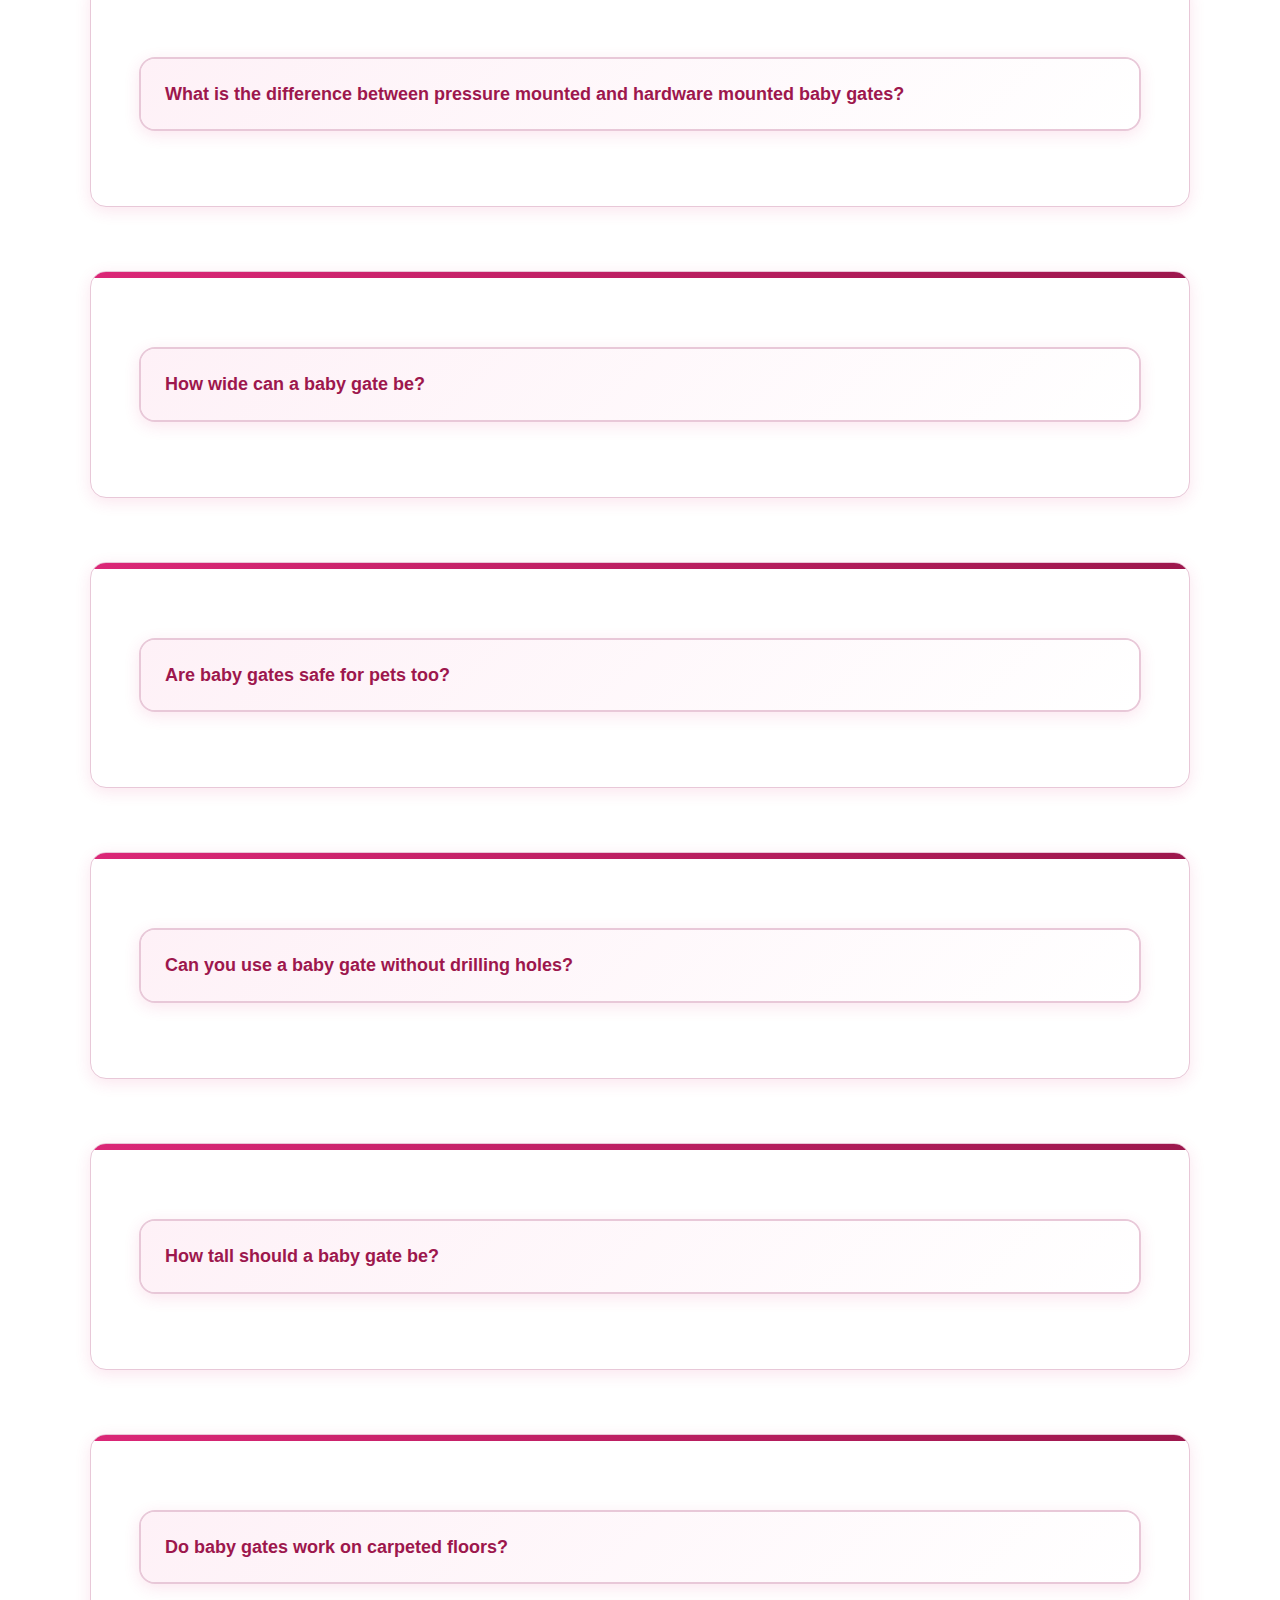
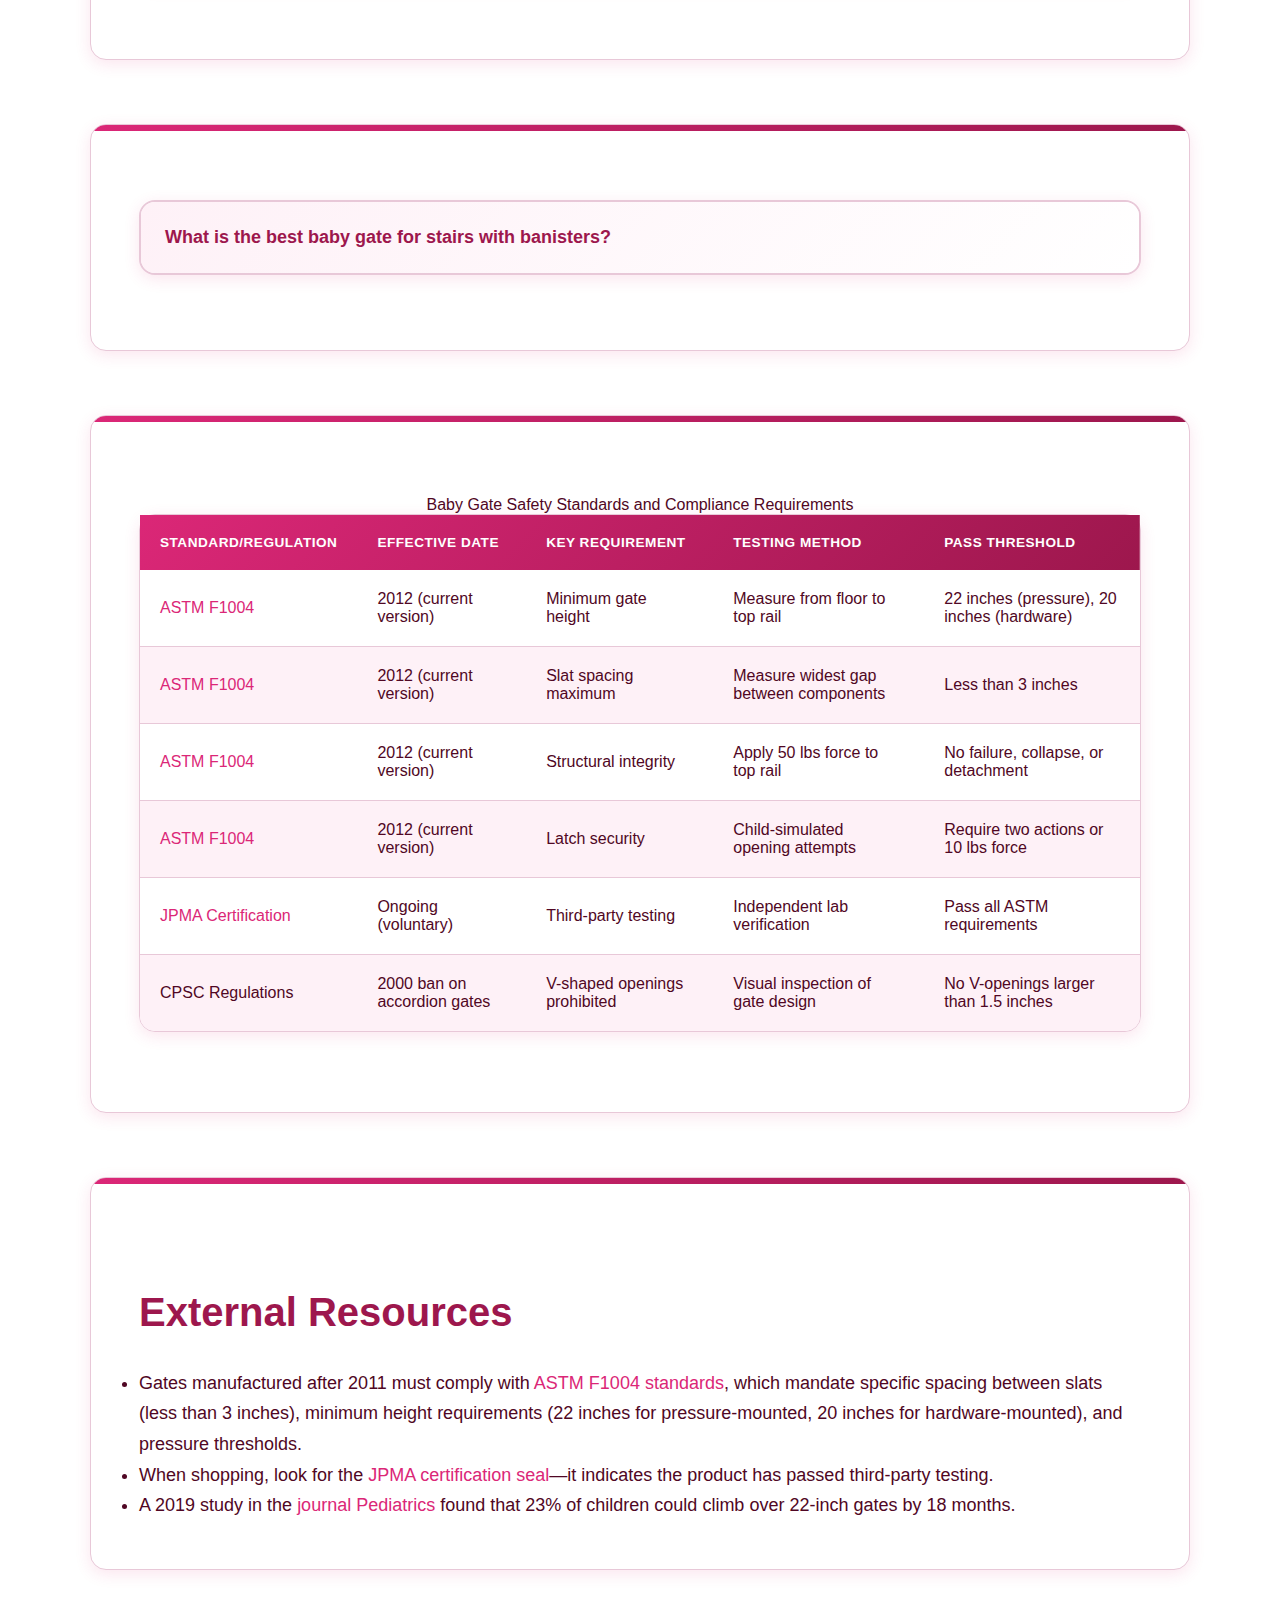
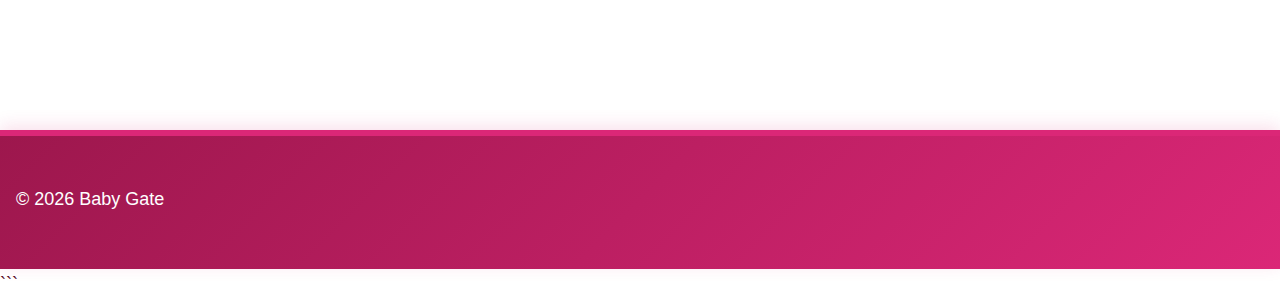
<file: faq.html>
```html
<!DOCTYPE html>
<html lang="en-US">
<head><script>if(location.hostname==="baby-gate-xyz.pages.dev"){location.replace("https://baby-gate.xyz"+location.pathname+location.search)}</script>
<meta charset="UTF-8">
<meta name="viewport" content="width=device-width, initial-scale=1.0">
<title>Baby Gate FAQ: Installation, Safety & Buying Guide</title>
<meta name="description" content="Get expert answers to common baby gate questions including installation methods, age recommendations, width requirements, and safety standards for stairs and doorways.">
<link rel="canonical" href="https://baby-gate.xyz/faq">
<link rel="stylesheet" href="style.css">
</head>
<body>
<header class="site-header">
<a href="/">Baby Gate</a>
<nav class="site-nav">
<ul>
<li><a href="/">Home</a></li>
<li><a href="/faq" aria-current="page">FAQ</a></li>
<li><a href="/about-us">About Us</a></li>
</ul>
</nav>
</header>

<main class="site-main">
<div class="container">
<nav class="breadcrumbs">
<a href="/">Home</a> > FAQ
</nav>

<h1>Frequently Asked Questions About Baby Gates</h1>

<p>Choosing and installing baby gates raises numerous questions for first-time parents and even those with previous childproofing experience. Gate technology has evolved substantially since 2010, with new latch mechanisms, materials, and safety standards that differ from products older siblings may have used. Understanding these changes helps you make informed decisions that protect your child while fitting your home's layout and your family's lifestyle.</p>

<p>The questions below address the most common concerns parents face when selecting gates for stairs, implementing a baby playpen system, or securing doorways throughout their homes. We've compiled answers based on current ASTM safety standards, pediatric recommendations, and real-world installation experiences across different home types. For more detailed information about specific gate types and room-by-room recommendations, visit our <a href="/">main guide</a>. If you're trying to decide between installation methods, our <a href="/about-us">about page</a> explains the testing and research behind our recommendations.</p>

<section class="card">
<details>
<summary>What age should you start using a baby gate?</summary>
<p>Baby gates should be installed when your child begins to crawl or pull themselves up, typically around 6-10 months old. Continue using them until your child can safely navigate stairs and understand boundaries, usually around 2-4 years old. However, some children develop climbing skills as early as 14 months and may defeat standard gates by age 2, requiring taller models (36 inches instead of 22-30 inches) or transitioning to door locks and other safety measures. The key indicator for removal is not just age but demonstrated ability—your child should reliably follow instructions, understand danger, and have the motor skills to safely use stairs with handrails before gates are removed.</p>
</details>
</section>

<section class="card">
<details>
<summary>How do you install a baby gate at the top of stairs?</summary>
<p>Hardware-mounted gates are required at the top of stairs and must be screwed directly into the wall studs or banister for maximum security. Never use pressure-mounted gates at the top of stairs as they can be pushed out by a child's weight. To install properly, locate studs 16 or 24 inches apart using a stud finder, position the gate so it opens away from the stairs (never over them), and use the provided bolts to secure mounting brackets at least 1 inch into solid wood studs. The gate should sit 2-3 inches above the floor to prevent tripping while maintaining security. Test the installation by applying 50 pounds of force at the top center—there should be no movement or flexing. If your stairway has one solid wall and one banister, use banister mounting kits with clamps that wrap around posts rather than attempting to screw into the banister itself, which can split the wood.</p>
</details>
</section>

<section class="card">
<details>
<summary>What is the difference between pressure mounted and hardware mounted baby gates?</summary>
<p>Pressure-mounted gates use tension to stay in place between walls and are suitable for doorways, while hardware-mounted gates are screwed into walls and are required for stair locations. Hardware-mounted gates provide superior security and stability. Specifically, pressure-mounted gates feature rubber-padded spindles that extend outward to create friction against walls, allowing installation without tools in 2-5 minutes. They work best in openings with smooth, flat walls and cost $25-85. However, they can be dislodged by a determined toddler pushing with 15-25 pounds of force. Hardware-mounted gates use 4-8 screws anchored into wall studs, creating a permanent fixture that withstands 50-100 pounds of force. They require 20-40 minutes to install, leave screw holes when removed, and cost $35-150, but provide the only safe option for stairs and high-risk areas where failure could cause serious injury.</p>
</details>
</section>

<section class="card">
<details>
<summary>How wide can a baby gate be?</summary>
<p>Most standard baby gates fit openings between 26-42 inches wide, though some models extend up to 62 inches with additional extensions. Always measure your opening carefully and choose a gate specifically designed for that width range. The Regalo Easy Open Super Wide Gate spans 29-62 inches with included extensions, while the Summer Infant Extra Wide Baby Gate covers 29-53 inches. However, gates become less stable as they widen—any gate extended beyond 48 inches should be hardware-mounted rather than pressure-mounted, regardless of location. For openings wider than 60 inches, consider alternative solutions like configuring freestanding playpen panels in a straight line or installing two separate gates with a support post in the middle. Each manufacturer specifies maximum widths that maintain structural integrity, and exceeding these recommendations voids warranties and creates safety hazards where the gate can bow or collapse under pressure.</p>
</details>
</section>

<section class="card">
<details>
<summary>Are baby gates safe for pets too?</summary>
<p>Yes, baby gates work effectively for containing small to medium-sized pets, though you may need taller gates for larger dogs. Many pet owners use baby gates to restrict access to certain rooms or keep pets separated from babies. Standard 30-inch gates contain dogs under 40 pounds, while 36-inch extra-tall models work for dogs up to 70 pounds. However, dogs can push harder than toddlers—a determined 50-pound dog generates 40-60 pounds of force, so hardware-mounted gates prove more reliable than pressure-mounted options for pet containment. Cats present different challenges since most can jump 5-6 feet, making traditional gates ineffective unless you choose models with small mesh spacing (under 2 inches) that prevent climbing. Some pet-specific gates include small pet doors at the bottom, but these create hazards once babies start crawling and should not be used in homes with children under 2 years old.</p>
</details>
</section>

<section class="card">
<details>
<summary>Can you use a baby gate without drilling holes?</summary>
<p>Yes, pressure-mounted gates install without drilling and work well for doorways, hallways, and the bottom of stairs. However, they should never be used at the top of stairs where a child could fall if the gate dislodges. No-drill options use tension and friction to stay in place, requiring walls that are smooth, parallel, and free from baseboards wider than 2 inches. The Munchkin Easy Close Metal Gate and Regalo Easy Step Gate are popular pressure-mounted models that install in under 5 minutes. Check the gate weekly by pushing firmly at the top—if it shifts more than half an inch, tighten the tension knobs. Pressure-mounted gates work best in openings of 28-38 inches; wider installations become increasingly unstable. Renters particularly appreciate these gates since removal leaves no damage, though landlords should still be informed as pressure pads can mark painted walls over time. For maximum security without drilling, consider freestanding playpen systems that don't attach to walls at all.</p>
</details>
</section>

<section class="card">
<details>
<summary>How tall should a baby gate be?</summary>
<p>Standard baby gates measure 22-30 inches tall, which effectively contains most children until age 2. However, early climbers and children over 30 months often require extra-tall gates of 36-41 inches. The minimum legal height under ASTM F1004 standards is 22 inches for pressure-mounted gates and 20 inches for hardware-mounted gates, but these minimums suit only young crawlers. A 2019 study in the <a href="https://publications.aap.org/pediatrics/article/144/6/e20192056/37098/Child-Safety-Seat-and-Stair-Gate-Injuries-Treated">journal Pediatrics</a> found that 23% of children could climb over 22-inch gates by 18 months. For children showing climbing behavior—standing on toys to reach counters, scaling furniture, or attempting to throw legs over existing gates—upgrade to 36-inch models immediately. Gates taller than 36 inches become difficult for adults to step over and may create tripping hazards. Some parents install gates at 32-34 inches as a middle ground, providing climbing resistance while maintaining adult accessibility. Measure from the floor to the top of the gate when installed, as some gates sit 2-3 inches above the floor, reducing their effective height.</p>
</details>
</section>

<section class="card">
<details>
<summary>Do baby gates work on carpeted floors?</summary>
<p>Yes, but carpet creates installation challenges that require specific solutions. Pressure-mounted gates work poorly on carpet thicker than 0.5 inches because the padding prevents firm contact with walls and allows the gate to lean or tip. For plush carpet, choose hardware-mounted gates that attach to wall studs above the carpet line, or use pressure-mounted models that include carpet-gripping feet with longer spindles to compensate for the compressed thickness. Some manufacturers like Regalo offer carpet spacers—plastic shims that fit between the gate and wall to account for carpet depth. Freestanding playpen systems work well on carpet since their wide base distributes weight and prevents tipping, though they may leave temporary compression marks in thick pile. Retractable gates with side-mounted housings completely avoid floor contact and work identically on carpet and hard floors. When installing any gate on carpet, test stability by pushing at the top with 20-25 pounds of force from multiple angles—any movement indicates the installation is unsafe and requires adjustment or a different gate style.</p>
</details>
</section>

<section class="card">
<details>
<summary>What is the best baby gate for stairs with banisters?</summary>
<p>Hardware-mounted gates with banister mounting kits provide the safest solution for stairs with banisters on one or both sides. The Regalo 2-in-1 Stairway and Hallway Wall Mounted Gate and the Cardinal Gates Stairway Special both include banister adapter kits with clamps that secure around round or square posts without drilling into the banister itself, which can cause structural damage. These kits typically accommodate posts from 2 to 6 inches in diameter. The gate must open away from the stairs, not over them, to prevent parents from tripping while carrying children. For stairs with banisters on both sides and no walls, look for banister-to-banister gates like the Stork Craft Easy Walk-Thru Safety Gate, which mounts entirely to the railing system. Ensure your banister is structurally sound before installation—test by shaking firmly; any looseness requires repair before mounting a gate. Some older homes have decorative banisters with wide spaces between balusters; if spacing exceeds 4 inches, install additional balusters first to prevent a child from slipping through.</p>
</details>
</section>

<section class="card">
<table>
<caption>Baby Gate Safety Standards and Compliance Requirements</caption>
<thead>
<tr>
<th>Standard/Regulation</th>
<th>Effective Date</th>
<th>Key Requirement</th>
<th>Testing Method</th>
<th>Pass Threshold</th>
</tr>
</thead>
<tbody>
<tr>
<td><a href="https://www.astm.org/f1004-19.html">ASTM F1004</a></td>
<td>2012 (current version)</td>
<td>Minimum gate height</td>
<td>Measure from floor to top rail</td>
<td>22 inches (pressure), 20 inches (hardware)</td>
</tr>
<tr>
<td><a href="https://www.astm.org/f1004-19.html">ASTM F1004</a></td>
<td>2012 (current version)</td>
<td>Slat spacing maximum</td>
<td>Measure widest gap between components</td>
<td>Less than 3 inches</td>
</tr>
<tr>
<td><a href="https://www.astm.org/f1004-19.html">ASTM F1004</a></td>
<td>2012 (current version)</td>
<td>Structural integrity</td>
<td>Apply 50 lbs force to top rail</td>
<td>No failure, collapse, or detachment</td>
</tr>
<tr>
<td><a href="https://www.astm.org/f1004-19.html">ASTM F1004</a></td>
<td>2012 (current version)</td>
<td>Latch security</td>
<td>Child-simulated opening attempts</td>
<td>Require two actions or 10 lbs force</td>
</tr>
<tr>
<td><a href="https://www.jpma.org/content/safety-certification">JPMA Certification</a></td>
<td>Ongoing (voluntary)</td>
<td>Third-party testing</td>
<td>Independent lab verification</td>
<td>Pass all ASTM requirements</td>
</tr>
<tr>
<td>CPSC Regulations</td>
<td>2000 ban on accordion gates</td>
<td>V-shaped openings prohibited</td>
<td>Visual inspection of gate design</td>
<td>No V-openings larger than 1.5 inches</td>
</tr>
</tbody>
</table>
</section>

<section class="card">
<h2>External Resources</h2>
<ul>
<li>Gates manufactured after 2011 must comply with <a href="https://www.astm.org/f1004-19.html">ASTM F1004 standards</a>, which mandate specific spacing between slats (less than 3 inches), minimum height requirements (22 inches for pressure-mounted, 20 inches for hardware-mounted), and pressure thresholds.</li>
<li>When shopping, look for the <a href="https://www.jpma.org/content/safety-certification">JPMA certification seal</a>—it indicates the product has passed third-party testing.</li>
<li>A 2019 study in the <a href="https://publications.aap.org/pediatrics/article/144/6/e20192056/37098/Child-Safety-Seat-and-Stair-Gate-Injuries-Treated">journal Pediatrics</a> found that 23% of children could climb over 22-inch gates by 18 months.</li>
</ul>
</section>

</div>
</main>

<footer class="site-footer">
<p>&copy; 2026 Baby Gate</p>
</footer>

<script type="application/ld+json">
{
  "@context": "https://schema.org",
  "@type": "FAQPage",
  "mainEntity": [
    {
      "@type": "Question",
      "name": "What age should you start using a baby gate?",
      "acceptedAnswer": {
        "@type": "Answer",
        "text": "Baby gates should be installed when your child begins to crawl or pull themselves up, typically around 6-10 months old. Continue using them until your child can safely navigate stairs and understand boundaries, usually around 2-4 years old. However, some children develop climbing skills as early as 14 months and may defeat standard gates by age 2, requiring taller models (36 inches instead of 22-30 inches) or transitioning to door locks and other safety measures. The key indicator for removal is not just age but demonstrated ability—your child should reliably follow instructions, understand danger, and have the motor skills to safely use stairs with handrails before gates are removed."
      }
    },
    {
      "@type": "Question",
      "name": "How do you install a baby gate at the top of stairs?",
      "acceptedAnswer": {
        "@type": "Answer",
        "text": "Hardware-mounted gates are required at the top of stairs and must be screwed directly into the wall studs or banister for maximum security. Never use pressure-mounted gates at the top of stairs as they can be pushed out by a child's weight. To install properly, locate studs 16 or 24 inches apart using a stud finder, position the gate so it opens away from the stairs (never over them), and use the provided bolts to secure mounting brackets at least 1 inch into solid wood studs. The gate should sit 2-3 inches above the floor to prevent tripping while maintaining security. Test the installation by applying 50 pounds of force at the top center—there should be no movement or flexing. If your stairway has one solid wall and one banister, use banister mounting kits with clamps that wrap around posts rather than attempting to screw into the banister itself, which can split the wood."
      }
    },
    {
      "@type": "Question",
      "name": "What is the difference between pressure mounted and hardware mounted baby gates?",
      "acceptedAnswer": {
        "@type": "Answer",
        "text": "Pressure-mounted gates use tension to stay in place between walls and are suitable for doorways, while hardware-mounted gates are screwed into walls and are required for stair locations. Hardware-mounted gates provide superior security and stability. Specifically, pressure-mounted gates feature rubber-padded spindles that extend outward to create friction against walls, allowing installation without tools in 2-5 minutes. They work best in openings with smooth, flat walls and cost $25-85. However, they can be dislodged by a determined toddler pushing with 15-25 pounds of force. Hardware-mounted gates use 4-8 screws anchored into wall studs, creating a permanent fixture that withstands 50-100 pounds of force. They require 20-40 minutes to install, leave screw holes when removed, and cost $35-150, but provide the only safe option for stairs and high-risk areas where failure could cause serious injury."
      }
    },
    {
      "@type": "Question",
      "name": "How wide can a baby gate be?",
      "acceptedAnswer": {
        "@type": "Answer",
        "text": "Most standard baby gates fit openings between 26-42 inches wide, though some models extend up to 62 inches with additional extensions. Always measure your opening carefully and choose a gate specifically designed for that width range. The Regalo Easy Open Super Wide Gate spans 29-62 inches with included extensions, while the Summer Infant Extra Wide Baby Gate covers 29-53 inches. However, gates become less stable as they widen—any gate extended beyond 48 inches should be hardware-mounted rather than pressure-mounted, regardless of location. For openings wider than 60 inches, consider alternative solutions like configuring freestanding playpen panels in a straight line or installing two separate gates with a support post in the middle. Each manufacturer specifies maximum widths that maintain structural integrity, and exceeding these recommendations voids warranties and creates safety hazards where the gate can bow or collapse under pressure."
      }
    },
    {
      "@type": "Question",
      "name": "Are baby gates safe for pets too?",
      "acceptedAnswer": {
        "@type": "Answer",
        "text": "Yes, baby gates work effectively for containing small to medium-sized pets, though you may need taller gates for larger dogs. Many pet owners use baby gates to restrict access to certain rooms or keep pets separated from babies. Standard 30-inch gates contain dogs under 40 pounds, while 36-inch extra-tall models work for dogs up to 70 pounds. However, dogs can push harder than toddlers—a determined 50-pound dog generates 40-60 pounds of force, so hardware-mounted gates prove more reliable than pressure-mounted options for pet containment. Cats present different challenges since most can jump 5-6 feet, making traditional gates ineffective unless you choose models with small mesh spacing (under 2 inches) that prevent climbing. Some pet-specific gates include small pet doors at the bottom, but these create hazards once babies start crawling and should not be used in homes with children under 2 years old."
      }
    },
    {
      "@type": "Question",
      "name": "Can you use a baby gate without drilling holes?",
      "acceptedAnswer": {
        "@type": "Answer",
        "text": "Yes, pressure-mounted gates install without drilling and work well for doorways, hallways, and the bottom of stairs. However, they should never be used at the top of stairs where a child could fall if the gate dislodges. No-drill options use tension and friction to stay in place, requiring walls that are smooth, parallel, and free from baseboards wider than 2 inches. The Munchkin Easy Close Metal Gate and Regalo Easy Step Gate are popular pressure-mounted models that install in under 5 minutes. Check the gate weekly by pushing firmly at the top—if it shifts more than half an inch, tighten the tension knobs. Pressure-mounted gates work best in openings of 28-38 inches; wider installations become increasingly unstable. Renters particularly appreciate these gates since removal leaves no damage, though landlords should still be informed as pressure pads can mark painted walls over time. For maximum security without drilling, consider freestanding playpen systems that don't attach to walls at all."
      }
    },
    {
      "@type": "Question",
      "name": "How tall should a baby gate be?",
      "acceptedAnswer": {
        "@type": "Answer",
        "text": "Standard baby gates measure 22-30 inches tall, which effectively contains most children until age 2. However, early climbers and children over 30 months often require extra-tall gates of 36-41 inches. The minimum legal height under ASTM F1004 standards is 22 inches for pressure-mounted gates and 20 inches for hardware-mounted gates, but these minimums suit only young crawlers. A 2019 study in the journal Pediatrics found that 23% of children could climb over 22-inch gates by 18 months. For children showing climbing behavior—standing on toys to reach counters, scaling furniture, or attempting to throw legs over existing gates—upgrade to 36-inch models immediately. Gates taller than 36 inches become difficult for adults to step over and may create tripping hazards. Some parents install gates at 32-34 inches as a middle ground, providing climbing resistance while maintaining adult accessibility. Measure from the floor to the top of the gate when installed, as some gates sit 2-3 inches above the floor, reducing their effective height."
      }
    },
    {
      "@type": "Question",
      "name": "Do baby gates work on carpeted floors?",
      "acceptedAnswer": {
        "@type": "Answer",
        "text": "Yes, but carpet creates installation challenges that require specific solutions. Pressure-mounted gates work poorly on carpet thicker than 0.5 inches because the padding prevents firm contact with walls and allows the gate to lean or tip. For plush carpet, choose hardware-mounted gates that attach to wall studs above the carpet line, or use pressure-mounted models that include carpet-gripping feet with longer spindles to compensate for the compressed thickness. Some manufacturers like Regalo offer carpet spacers—plastic shims that fit between the gate and wall to account for carpet depth. Freestanding playpen systems work well on carpet since their wide base distributes weight and prevents tipping, though they may leave temporary compression marks in thick pile. Retractable gates with side-mounted housings completely avoid floor contact and work identically on carpet and hard floors. When installing any gate on carpet, test stability by pushing at the top with 20-25 pounds of force from multiple angles—any movement indicates the installation is unsafe and requires adjustment or a different gate style."
      }
    },
    {
      "@type": "Question",
      "name": "What is the best baby gate for stairs with banisters?",
      "acceptedAnswer": {
        "@type": "Answer",
        "text": "Hardware-mounted gates with banister mounting kits provide the safest solution for stairs with banisters on one or both sides. The Regalo 2-in-1 Stairway and Hallway Wall Mounted Gate and the Cardinal Gates Stairway Special both include banister adapter kits with clamps that secure around round or square posts without drilling into the banister itself, which can cause structural damage. These kits typically accommodate posts from 2 to 6 inches in diameter. The gate must open away from the stairs, not over them, to prevent parents from tripping while carrying children. For stairs with banisters on both sides and no walls, look for banister-to-banister gates like the Stork Craft Easy Walk-Thru Safety Gate, which mounts entirely to the railing system. Ensure your banister is structurally sound before installation—test by shaking firmly; any looseness requires repair before mounting a gate. Some older homes have decorative banisters with wide spaces between balusters; if spacing exceeds 4 inches, install additional balusters first to prevent a child from slipping through."
      }
    }
  ]
}
</script>

</body>
</html>
```
</file>
<file: style.css>
* {
  box-sizing: border-box;
  margin: 0;
  padding: 0;
}

:root {
  --color-primary: #db2777;
  --color-secondary: #9d174d;
  --color-accent: #fbcfe8;
  --color-bg: #fffbfd;
  --color-surface: #fef1f7;
  --color-text: #500724;
  --color-text-muted: #9b6b80;
  --color-border: #e8c8d8;
  --font-main: 'Verdana', 'Geneva', 'Tahoma', sans-serif;
  --max-width: 1100px;
  --radius: 16px;
  --shadow-sm: 0 2px 8px rgba(219, 39, 119, 0.08);
  --shadow-md: 0 4px 16px rgba(219, 39, 119, 0.12);
  --shadow-lg: 0 8px 24px rgba(219, 39, 119, 0.16);
  --shadow-xl: 0 12px 32px rgba(219, 39, 119, 0.2);
}

html {
  scroll-behavior: smooth;
}

body {
  font-family: var(--font-main);
  font-size: 16px;
  line-height: 1.7;
  color: var(--color-text);
  background: linear-gradient(135deg, var(--color-bg) 0%, var(--color-surface) 100%);
  background-attachment: fixed;
  min-height: 100vh;
  display: flex;
  flex-direction: column;
}

h1, h2, h3, h4, h5, h6 {
  line-height: 1.3;
  font-weight: 700;
  margin-bottom: 0.75em;
  color: var(--color-secondary);
}

h1 {
  font-size: 2.5rem;
  margin-bottom: 1rem;
  background: linear-gradient(135deg, var(--color-primary) 0%, var(--color-secondary) 100%);
  -webkit-background-clip: text;
  background-clip: text;
  -webkit-text-fill-color: transparent;
}

h2 {
  font-size: 2rem;
  margin-top: 1.5em;
}

h3 {
  font-size: 1.5rem;
  margin-top: 1.25em;
}

h4 {
  font-size: 1.25rem;
}

h5 {
  font-size: 1.1rem;
}

h6 {
  font-size: 1rem;
}

p {
  margin-bottom: 1.25em;
}

a {
  color: var(--color-primary);
  text-decoration: none;
  transition: color 0.2s ease, background-color 0.2s ease, box-shadow 0.2s ease;
  border-radius: 4px;
  position: relative;
}

a:hover {
  color: var(--color-secondary);
}

a:focus-visible {
  outline: 3px solid var(--color-accent);
  outline-offset: 2px;
}

strong {
  font-weight: 700;
  color: var(--color-secondary);
}

em {
  font-style: italic;
}

::selection {
  background: var(--color-accent);
  color: var(--color-secondary);
}

blockquote {
  margin: 2em 0;
  padding: 1.5em 1.5em 1.5em 2em;
  background: var(--color-surface);
  border-left: 6px solid var(--color-primary);
  border-radius: var(--radius);
  font-style: italic;
  color: var(--color-text-muted);
  box-shadow: var(--shadow-sm);
  position: relative;
}

blockquote::before {
  content: '';
  position: absolute;
  top: 0;
  left: 0;
  right: 0;
  height: 4px;
  background: linear-gradient(90deg, var(--color-primary) 0%, transparent 100%);
  border-radius: var(--radius) var(--radius) 0 0;
}

.site-header {
  background: linear-gradient(135deg, rgba(255, 251, 253, 0.95) 0%, rgba(254, 241, 247, 0.95) 100%);
  backdrop-filter: blur(10px);
  padding: 1.5rem 1rem;
  box-shadow: var(--shadow-md);
  position: sticky;
  top: 0;
  z-index: 1000;
  border-bottom: 2px solid var(--color-border);
}

.site-nav {
  display: flex;
  gap: 1rem;
  flex-wrap: wrap;
  align-items: center;
  justify-content: center;
  margin-top: 1rem;
}

.site-nav a {
  padding: 0.65rem 1.5rem;
  background: var(--color-surface);
  border: 2px solid var(--color-border);
  border-radius: 50px;
  font-weight: 600;
  transition: all 0.2s ease;
  box-shadow: var(--shadow-sm);
}

.site-nav a:hover {
  background: var(--color-primary);
  color: white;
  border-color: var(--color-primary);
  box-shadow: var(--shadow-md);
  transform: translateY(-2px);
}

.site-main {
  flex: 1;
  padding: 2rem 1rem;
}

.container {
  max-width: var(--max-width);
  margin: 0 auto;
  width: 100%;
}

.breadcrumbs {
  display: flex;
  gap: 0.5rem;
  flex-wrap: wrap;
  align-items: center;
  margin-bottom: 2rem;
  padding: 0.75rem 1.25rem;
  background: var(--color-surface);
  border-radius: 50px;
  font-size: 0.9rem;
  box-shadow: var(--shadow-sm);
  border: 1px solid var(--color-border);
}

.breadcrumbs a {
  color: var(--color-text-muted);
  padding: 0.25rem 0.5rem;
}

.breadcrumbs a:hover {
  color: var(--color-primary);
}

.breadcrumbs span {
  color: var(--color-border);
}

.card {
  background: white;
  border-radius: var(--radius);
  padding: 2rem;
  margin-bottom: 2rem;
  box-shadow: var(--shadow-md);
  border: 1px solid var(--color-border);
  transition: box-shadow 0.2s ease, transform 0.2s ease;
  position: relative;
  overflow: hidden;
}

.card::before {
  content: '';
  position: absolute;
  top: 0;
  left: 0;
  right: 0;
  height: 6px;
  background: linear-gradient(90deg, var(--color-primary) 0%, var(--color-secondary) 100%);
}

.card:hover {
  box-shadow: var(--shadow-lg);
  transform: translateY(-4px);
}

table {
  width: 100%;
  border-collapse: separate;
  border-spacing: 0;
  margin: 2em 0;
  background: white;
  border-radius: var(--radius);
  overflow: hidden;
  box-shadow: var(--shadow-md);
  border: 1px solid var(--color-border);
}

table thead {
  background: linear-gradient(135deg, var(--color-primary) 0%, var(--color-secondary) 100%);
  color: white;
}

table th {
  padding: 1rem;
  text-align: left;
  font-weight: 700;
  text-transform: uppercase;
  font-size: 0.85rem;
  letter-spacing: 0.5px;
}

table td {
  padding: 1rem;
  border-bottom: 1px solid var(--color-border);
  transition: background-color 0.2s ease;
}

table tbody tr {
  transition: background-color 0.2s ease;
}

table tbody tr:nth-child(even) {
  background: var(--color-surface);
}

table tbody tr:hover {
  background: var(--color-accent);
}

table tbody tr:last-child td {
  border-bottom: none;
}

details {
  margin: 1.5em 0;
  background: white;
  border-radius: var(--radius);
  box-shadow: var(--shadow-md);
  border: 2px solid var(--color-border);
  overflow: hidden;
  transition: box-shadow 0.2s ease;
}

details:hover {
  box-shadow: var(--shadow-lg);
}

details[open] {
  box-shadow: var(--shadow-xl);
}

summary {
  padding: 1.25rem 1.5rem;
  cursor: pointer;
  font-weight: 700;
  color: var(--color-secondary);
  background: linear-gradient(135deg, var(--color-surface) 0%, white 100%);
  user-select: none;
  transition: background-color 0.2s ease, color 0.2s ease;
  position: relative;
  display: flex;
  align-items: center;
  gap: 0.75rem;
}

summary:hover {
  background: var(--color-accent);
  color: var(--color-primary);
}

summary::marker {
  color: var(--color-primary);
}

summary::-webkit-details-marker {
  color: var(--color-primary);
}

details[open] summary {
  border-bottom: 2px solid var(--color-border);
  background: linear-gradient(135deg, var(--color-primary) 0%, var(--color-secondary) 100%);
  color: white;
}

details[open] summary::marker {
  color: white;
}

details[open] summary::-webkit-details-marker {
  color: white;
}

details > *:not(summary) {
  padding: 1.5rem;
  animation: fadeIn 0.2s ease;
}

@keyframes fadeIn {
  from {
    opacity: 0;
    transform: translateY(-10px);
  }
  to {
    opacity: 1;
    transform: translateY(0);
  }
}

.site-footer {
  background: linear-gradient(135deg, var(--color-secondary) 0%, var(--color-primary) 100%);
  color: white;
  padding: 3rem 1rem 2rem;
  margin-top: 4rem;
  border-top: 6px solid var(--color-primary);
  box-shadow: 0 -4px 16px rgba(219, 39, 119, 0.15);
}

.site-footer a {
  color: var(--color-accent);
  font-weight: 600;
}

.site-footer a:hover {
  color: white;
  text-decoration: underline;
}

button, input[type="submit"], input[type="button"] {
  font-family: var(--font-main);
  padding: 0.75rem 2rem;
  background: linear-gradient(135deg, var(--color-primary) 0%, var(--color-secondary) 100%);
  color: white;
  border: none;
  border-radius: 50px;
  font-weight: 700;
  cursor: pointer;
  transition: all 0.2s ease;
  box-shadow: var(--shadow-md);
  font-size: 1rem;
}

button:hover, input[type="submit"]:hover, input[type="button"]:hover {
  box-shadow: var(--shadow-lg);
  transform: translateY(-2px);
}

button:focus-visible, input[type="submit"]:focus-visible, input[type="button"]:focus-visible {
  outline: 3px solid var(--color-accent);
  outline-offset: 2px;
}

input[type="text"], input[type="email"], input[type="tel"], textarea, select {
  font-family: var(--font-main);
  padding: 0.75rem 1rem;
  border: 2px solid var(--color-border);
  border-radius: var(--radius);
  background: white;
  color: var(--color-text);
  font-size: 1rem;
  width: 100%;
  transition: border-color 0.2s ease, box-shadow 0.2s ease;
}

input[type="text"]:focus, input[type="email"]:focus, input[type="tel"]:focus, textarea:focus, select:focus {
  outline: none;
  border-color: var(--color-primary);
  box-shadow: 0 0 0 3px var(--color-accent);
}

textarea {
  resize: vertical;
  min-height: 120px;
}

@media (min-width: 768px) {
  body {
    font-size: 18px;
  }

  h1 {
    font-size: 3rem;
  }

  h2 {
    font-size: 2.25rem;
  }

  h3 {
    font-size: 1.75rem;
  }

  .site-header {
    padding: 2rem 2rem;
  }

  .site-nav {
    gap: 1.5rem;
    justify-content: flex-start;
  }

  .site-main {
    padding: 3rem 2rem;
  }

  .card {
    padding: 2.5rem;
  }

  .container {
    display: grid;
    grid-template-columns: 1fr;
    gap: 2rem;
  }
}

@media (min-width: 1024px) {
  h1 {
    font-size: 3.5rem;
  }

  h2 {
    font-size: 2.5rem;
  }

  .site-header {
    padding: 2rem 3rem;
  }

  .site-nav {
    gap: 2rem;
  }

  .site-main {
    padding: 4rem 2rem;
  }

  .card {
    padding: 3rem;
  }

  blockquote {
    padding: 2rem 2rem 2rem 3rem;
  }

  table th, table td {
    padding: 1.25rem;
  }
}

@media (prefers-reduced-motion: reduce) {
  *, *::before, *::after {
    animation-duration: 0.01ms !important;
    animation-iteration-count: 1 !important;
    transition-duration: 0.01ms !important;
    scroll-behavior: auto !important;
  }
}

@media print {
  .site-header, .site-nav, .site-footer {
    display: none;
  }

  .site-main {
    padding: 0;
  }

  .container {
    max-width: 100%;
  }

  .card {
    box-shadow: none;
    border: 1px solid var(--color-border);
    page-break-inside: avoid;
  }

  a {
    color: var(--color-text);
    text-decoration: underline;
  }

  body {
    background: white;
  }
}
</file>
